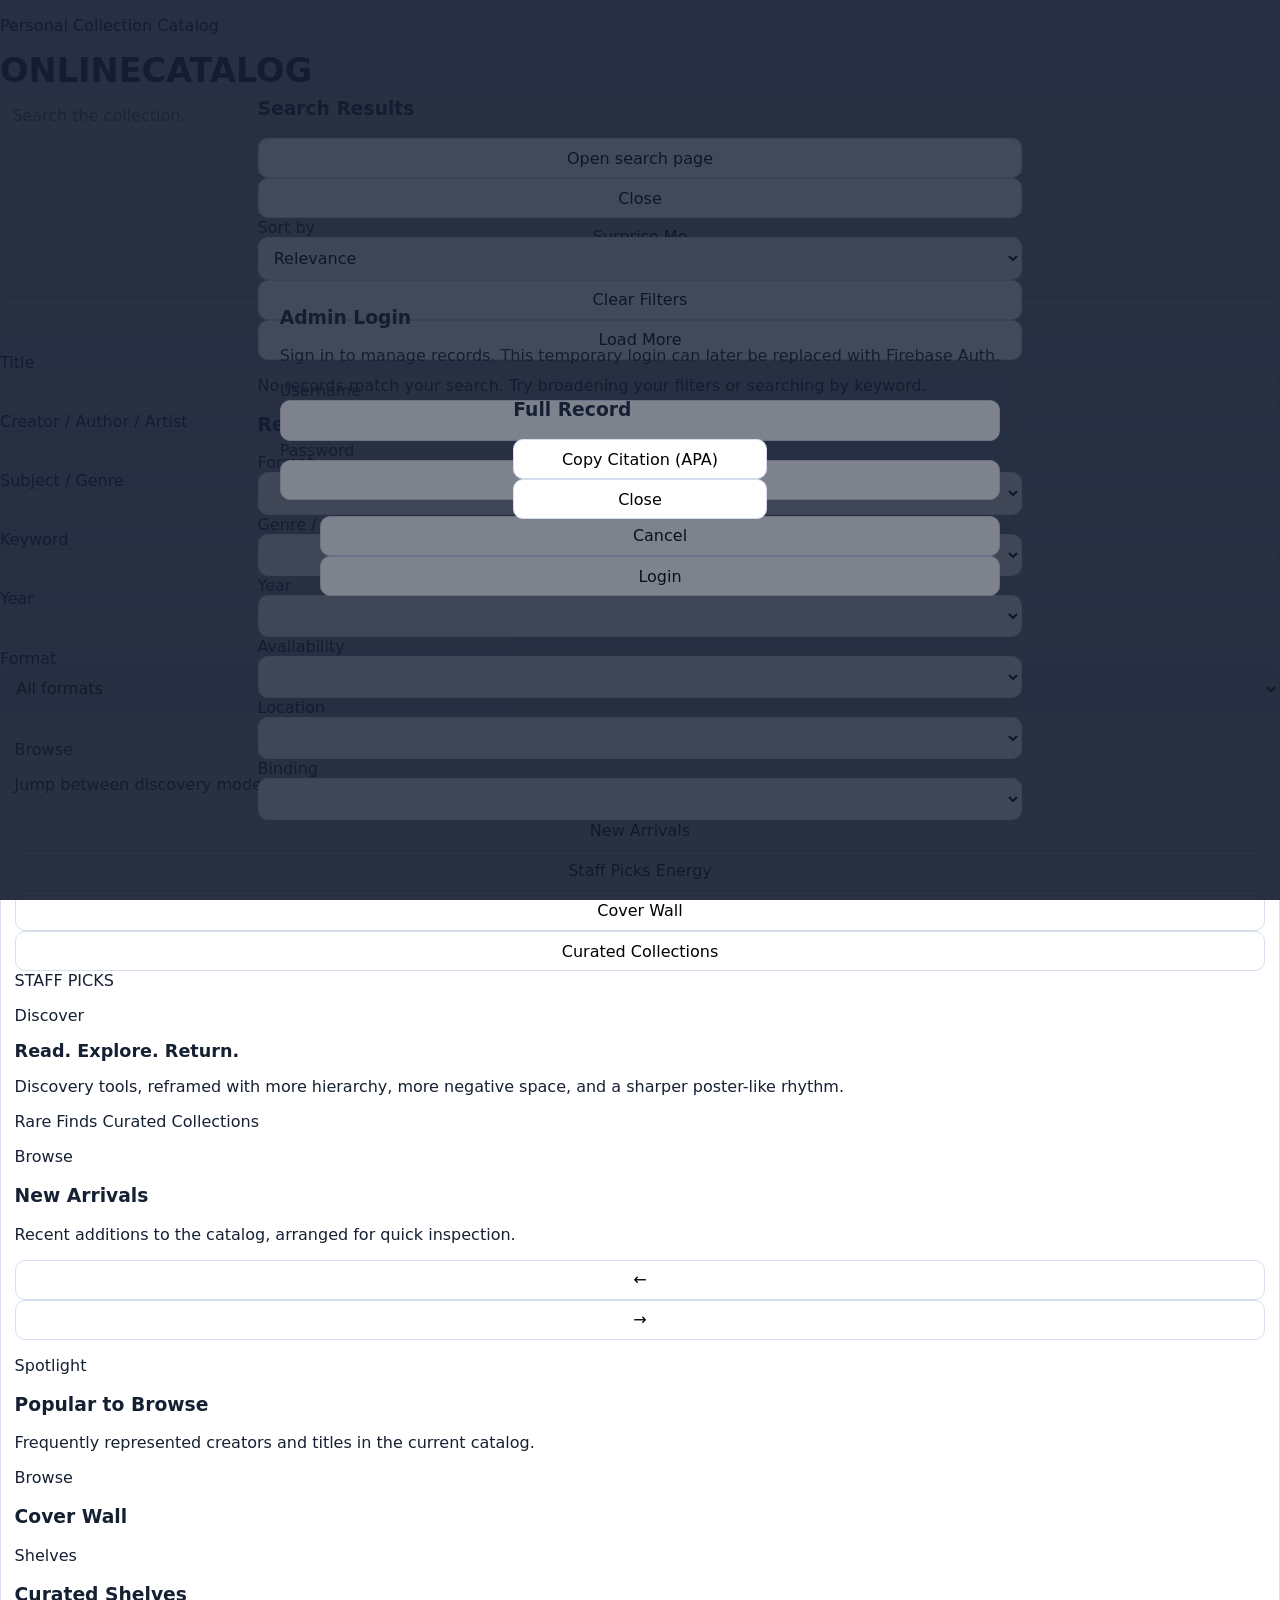
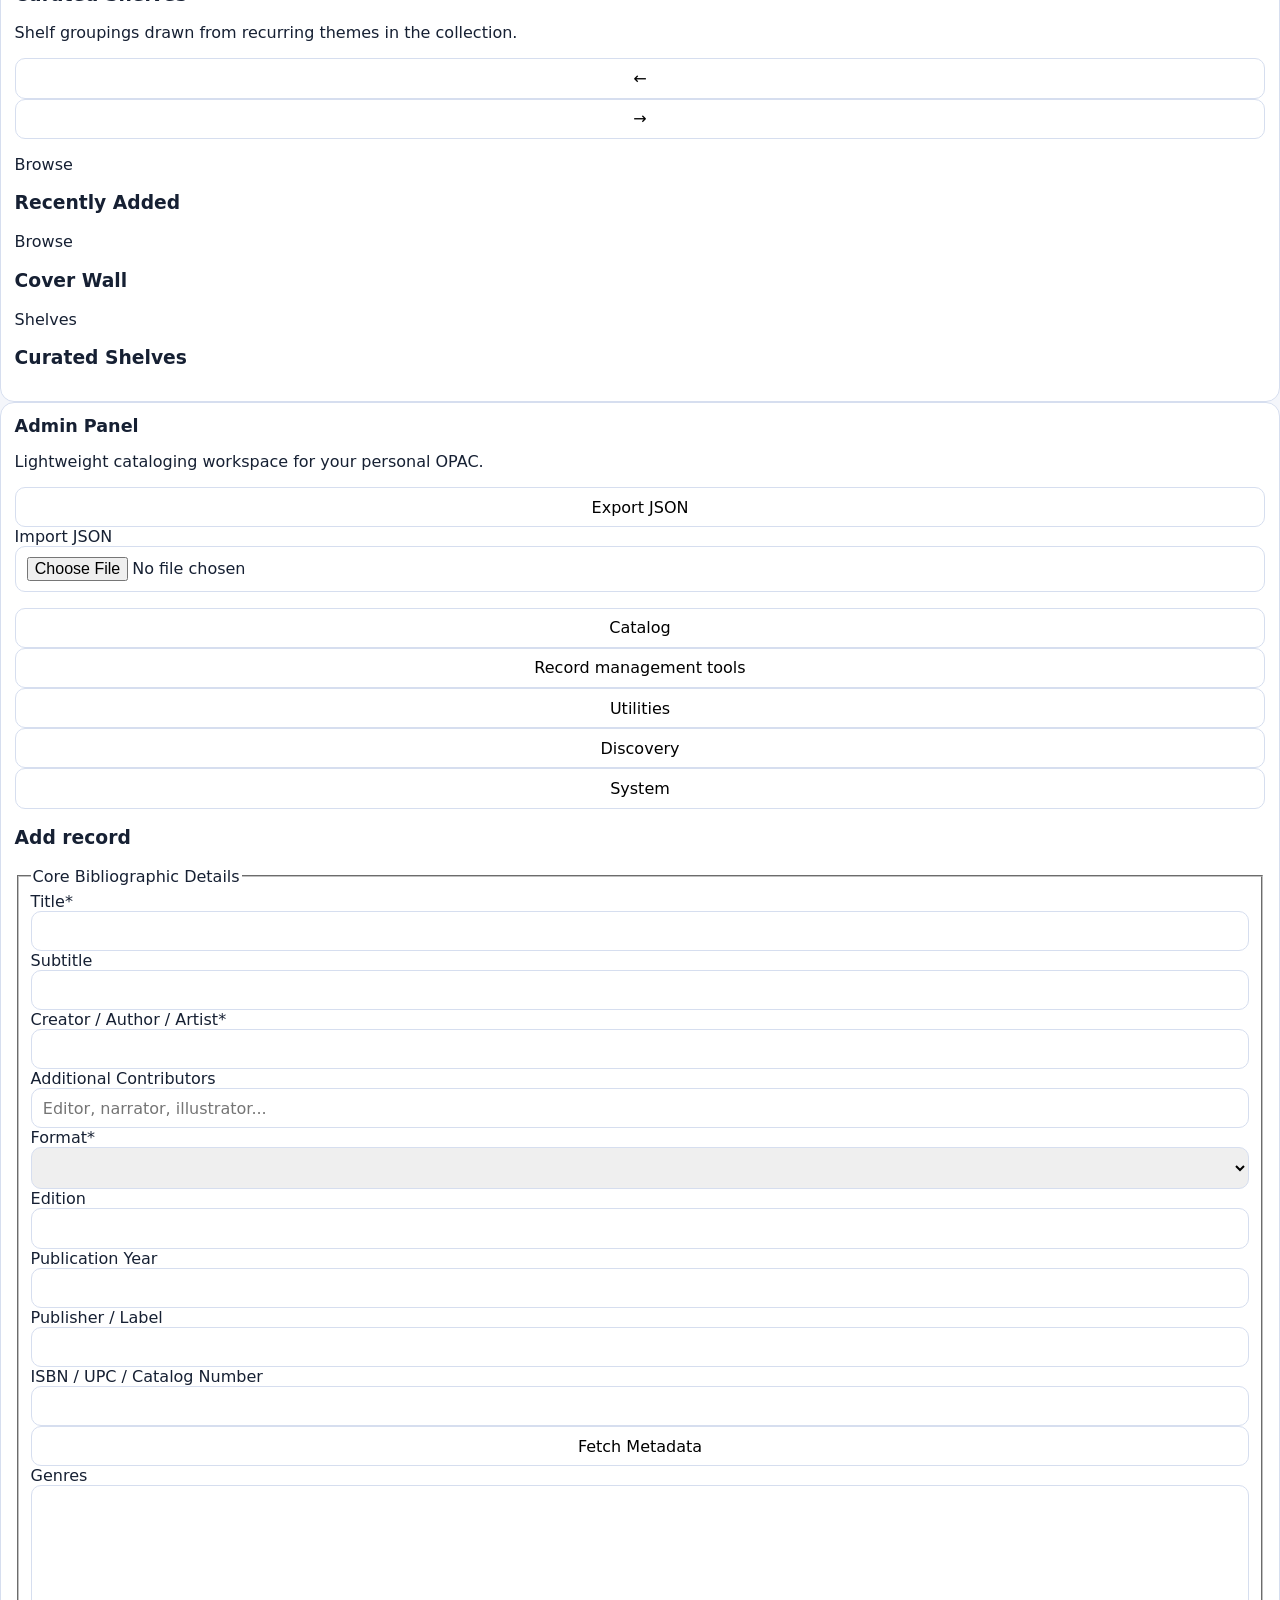
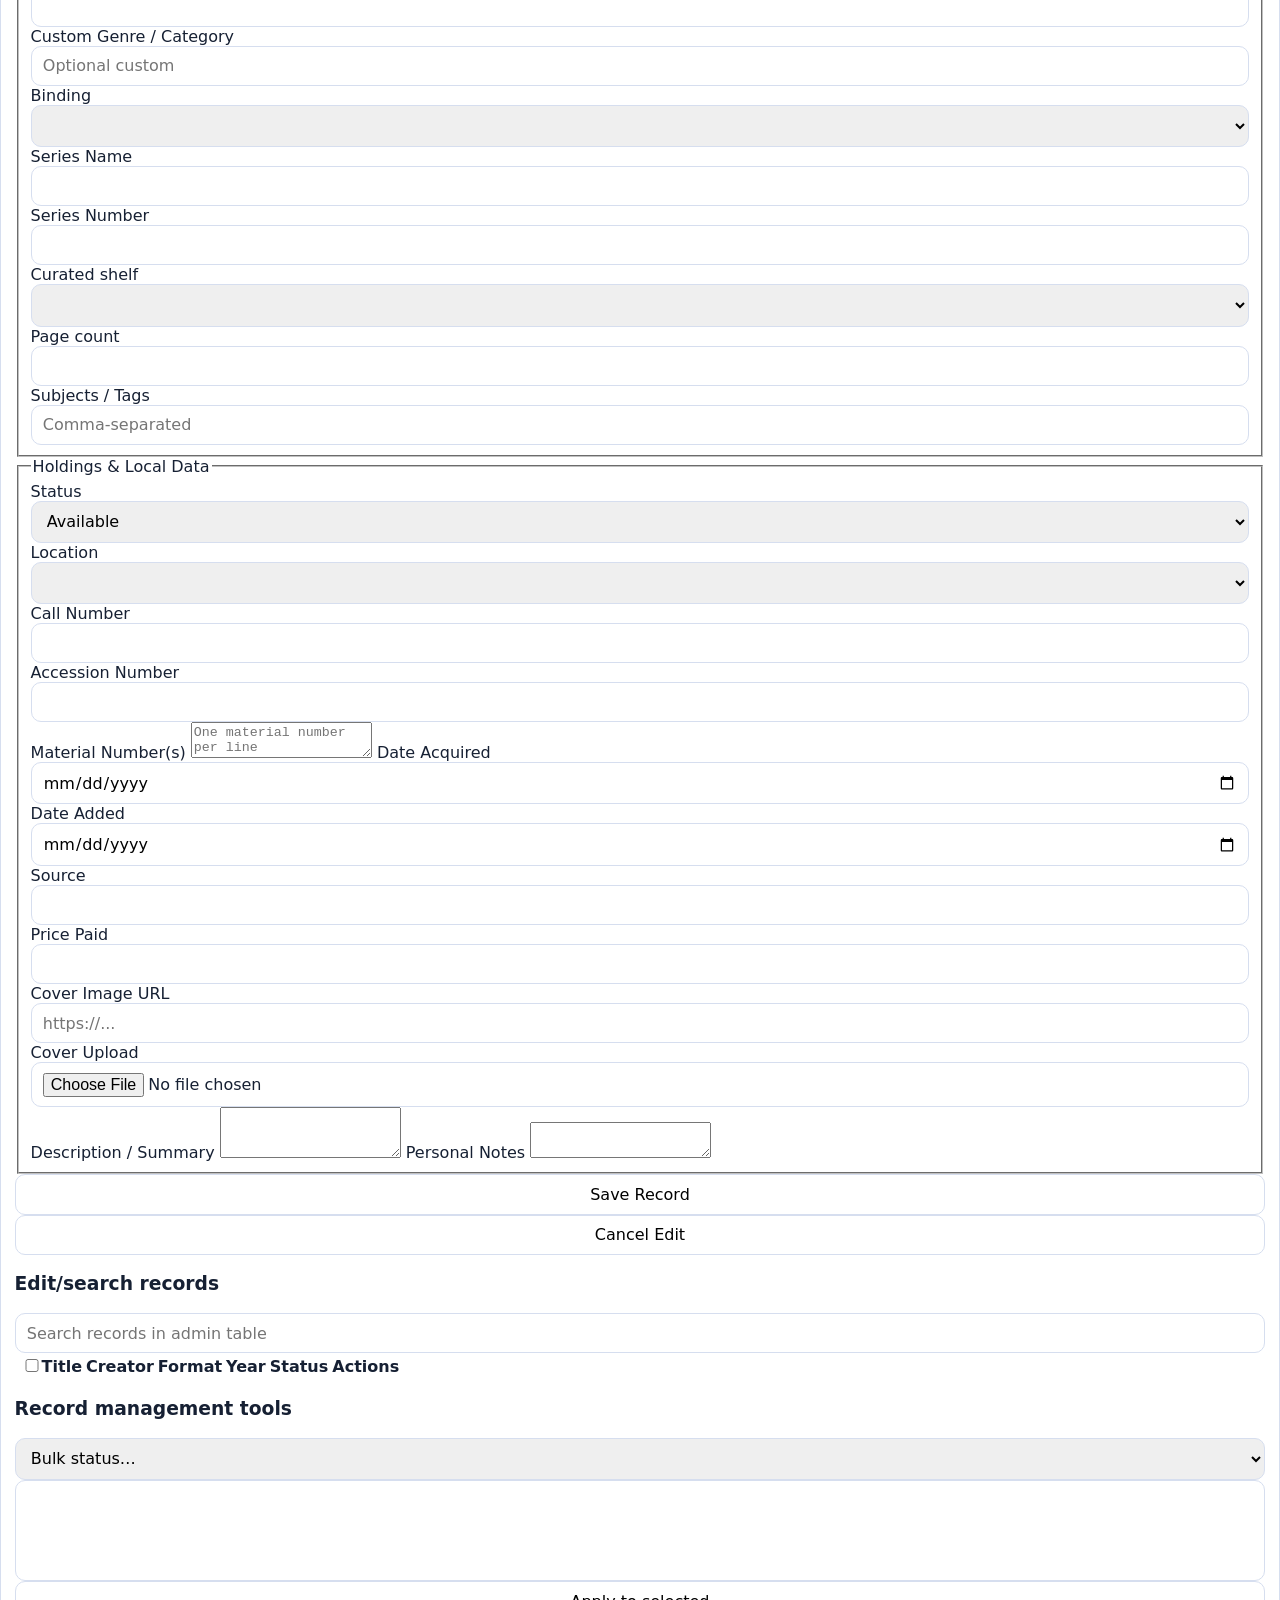
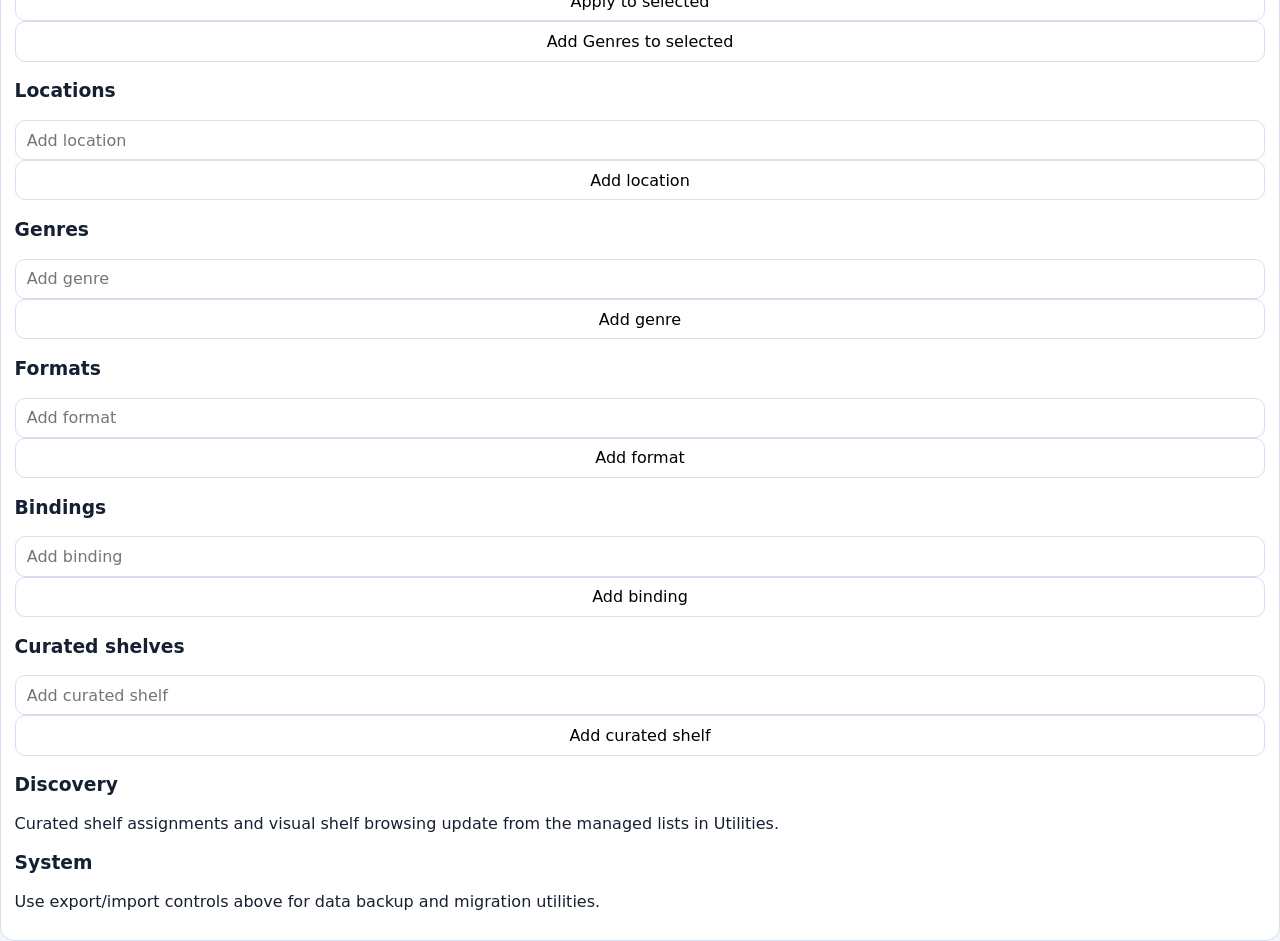
<file: index.html>
<!doctype html>
<html lang="en">
  <head>
    <meta charset="UTF-8" />
    <meta name="viewport" content="width=device-width, initial-scale=1.0" />
    <title>Jordan's Library</title>
    <link rel="stylesheet" href="opac.css" />
  </head>
  <body>
    <header class="site-header opac-poster-shell">
      <div class="site-header-inner poster-hero">
        <section class="poster-hero-composition" aria-label="OPAC homepage hero">
          <div class="poster-brand-column" aria-labelledby="posterBrandTitle">
            <div class="poster-brand-copy">
              <p class="poster-brand-eyebrow">Personal Collection Catalog</p>
              <h1 id="posterBrandTitle"><span>ONLINE</span><span>CATALOG</span></h1>
            </div>
          </div>

          <div class="poster-spacer-column" aria-hidden="true"></div>
          <div class="poster-spacer-column" aria-hidden="true"></div>

          <section class="search-main poster-search-stage" aria-label="Search the catalog">
            <div class="search-panel-heading sr-only">
              <p class="search-panel-title">Search the catalog</p>
              <p class="search-panel-copy">Title, creator, subject, notes, call number.</p>
            </div>
            <div class="poster-search-stack poster-search-stack-compact">
              <label for="keywordSearch" class="sr-only">Global keyword search</label>
              <div class="search-input-wrap poster-search-input-wrap">
                <input id="keywordSearch" type="search" placeholder="Search the collection…" />
                <button id="runSearchBtn" class="button poster-search-btn" type="button">Search</button>
                <div id="searchSuggestions" class="suggestions hidden"></div>
              </div>
              <div class="hero-search-actions poster-secondary-actions">
                <button id="toggleAdvancedBtn" class="button button-secondary poster-pill header-utility" type="button" aria-expanded="false">Advanced Search</button>
                <button id="randomItemBtn" class="button button-secondary poster-pill header-utility" type="button">Surprise Me</button>
                <button id="adminPageBtn" class="button poster-pill poster-pill-dark" type="button">Open ILS</button>
                <button id="adminToggleBtn" class="button hidden poster-pill poster-pill-dark" type="button">Admin Login</button>
              </div>
              <p id="didYouMean" class="muted did-you-mean"></p>
            </div>
            <div id="advancedSearch" class="advanced-grid hidden">
              <label>Title <input id="advTitle" type="search" /></label>
              <label>Creator / Author / Artist <input id="advCreator" type="search" /></label>
              <label>Subject / Genre <input id="advSubject" type="search" /></label>
              <label>Keyword <input id="advKeyword" type="search" /></label>
              <label>Year <input id="advYear" type="number" min="0" /></label>
              <label>Format
                <select id="advFormat">
                  <option value="all">All formats</option>
                  <option value="Book">Book</option>
                  <option value="Vinyl">Vinyl</option>
                  <option value="Board Game">Board Game</option>
                  <option value="CD">CD</option>
                  <option value="Zine">Zine</option>
                  <option value="Magazine">Magazine</option>
                  <option value="Other">Other</option>
                </select>
              </label>
            </div>
          </section>
        </section>
      </div>
    </header>

    <main class="layout poster-layout">
      <section id="opacSection" class="card poster-card">

        <section id="viewSearch" class="view-panel">
          <section class="homepage-grid poster-homepage-grid">
            <aside class="poster-sidebar section-panel" aria-label="Browse sections">
              <p class="poster-sidebar-title">Browse</p>
              <p class="poster-sidebar-note">Jump between discovery modes without flattening the homepage into equal modules.</p>
              <div class="poster-nav-list">
                <button class="nav-btn poster-nav-item" data-view="search" type="button">New Arrivals</button>
                <button class="nav-btn poster-nav-item" data-view="recent" type="button">Staff Picks Energy</button>
                <button class="nav-btn poster-nav-item" data-view="covers" type="button">Cover Wall</button>
                <button class="nav-btn poster-nav-item" data-view="shelves" type="button">Curated Collections</button>
              </div>
              <div class="poster-sticker poster-sticker-red">STAFF PICKS</div>
            </aside>

            <div class="poster-main-column">
              <section class="poster-callout section-panel" aria-labelledby="posterCalloutTitle">
                <div>
                  <p class="section-kicker">Discover</p>
                  <h2 id="posterCalloutTitle">Read. Explore. Return.</h2>
                  <p class="muted">Discovery tools, reframed with more hierarchy, more negative space, and a sharper poster-like rhythm.</p>
                </div>
                <div class="poster-mini-badges" aria-hidden="true">
                  <span class="poster-chip poster-chip-mint">Rare Finds</span>
                  <span class="poster-chip poster-chip-blue">Curated Collections</span>
                </div>
              </section>

              <section class="arrivals shelf-showcase section-panel poster-section" aria-labelledby="arrivalsTitle">
                <div class="arrivals-header">
                  <div>
                    <p class="section-kicker">Browse</p>
                    <h3 id="arrivalsTitle">New Arrivals</h3>
                    <p class="muted">Recent additions to the catalog, arranged for quick inspection.</p>
                  </div>
                  <div class="arrivals-controls">
                    <button id="arrivalsPrevBtn" class="button button-secondary poster-arrow" type="button" aria-label="Scroll recently added left">←</button>
                    <button id="arrivalsNextBtn" class="button button-secondary poster-arrow" type="button" aria-label="Scroll recently added right">→</button>
                  </div>
                </div>
                <div id="newArrivals" class="media-carousel" role="list" aria-label="Recently added items"></div>
              </section>

              <section class="popular-section section-panel poster-section" aria-labelledby="popularTitle">
                <div class="section-header">
                  <div>
                    <p class="section-kicker">Spotlight</p>
                    <h3 id="popularTitle">Popular to Browse</h3>
                    <p class="muted">Frequently represented creators and titles in the current catalog.</p>
                  </div>
                </div>
                <div id="popularGrid" class="popular-grid"></div>
              </section>
            </div>

            <div class="poster-right-rail">
              <section class="cover-wall-panel section-panel poster-section" aria-labelledby="homeCoverWallTitle">
                <div class="section-header module-header">
                  <div>
                    <p class="section-kicker">Browse</p>
                    <h3 id="homeCoverWallTitle">Cover Wall</h3>
                  </div>
                </div>
                <div id="homeCoverWall" class="cover-wall compact-cover-wall"></div>
              </section>

              <section class="arrivals shelf-showcase section-panel poster-section" aria-labelledby="curatedShelvesTitle">
                <div class="arrivals-header">
                  <div>
                    <p class="section-kicker">Shelves</p>
                    <h3 id="curatedShelvesTitle">Curated Shelves</h3>
                    <p class="muted">Shelf groupings drawn from recurring themes in the collection.</p>
                  </div>
                  <div class="arrivals-controls">
                    <button id="shelvesPrevBtn" class="button button-secondary poster-arrow" type="button" aria-label="Scroll curated shelves left">←</button>
                    <button id="shelvesNextBtn" class="button button-secondary poster-arrow" type="button" aria-label="Scroll curated shelves right">→</button>
                  </div>
                </div>
                <div id="curatedShelfScroller" class="media-carousel" role="list" aria-label="Curated shelves"></div>
              </section>
            </div>
          </section>
        </section>
<section id="viewRecent" class="view-panel hidden"><div class="section-panel page-panel"><div class="section-header module-header"><div><p class="section-kicker">Browse</p><h3>Recently Added</h3></div></div><div id="recentBuckets"></div></div></section>
        <section id="viewCovers" class="view-panel hidden"><div class="section-panel page-panel"><div class="section-header module-header"><div><p class="section-kicker">Browse</p><h3>Cover Wall</h3></div></div><div id="coverWall" class="cover-wall"></div></div></section>
        <section id="viewShelves" class="view-panel hidden"><div class="section-panel page-panel"><div class="section-header module-header"><div><p class="section-kicker">Shelves</p><h3>Curated Shelves</h3></div></div><div id="shelfPages"></div></div></section>
      </section>

      <section id="adminSection" class="card hidden" aria-label="Catalog admin">
        <div class="admin-shell">
        <div class="admin-header">
          <div>
            <h2>Admin Panel</h2>
            <p class="muted">Lightweight cataloging workspace for your personal OPAC.</p>
          </div>
          <div class="admin-buttons">
            <button id="exportBtn" type="button" class="button button-secondary">Export JSON</button>
            <label class="file-label button button-secondary" for="importInput">Import JSON</label>
            <input id="importInput" type="file" accept="application/json" class="hidden" />
          </div>
        </div>

        <p id="adminMessage" class="status-message" aria-live="polite"></p>

        <nav class="admin-tab-nav" aria-label="Admin sections">
          <button class="button button-secondary admin-tab-btn is-active" data-admin-tab="catalog" type="button">Catalog</button>
          <button class="button button-secondary admin-tab-btn" data-admin-tab="record-tools" type="button">Record management tools</button>
          <button class="button button-secondary admin-tab-btn" data-admin-tab="utilities" type="button">Utilities</button>
          <button class="button button-secondary admin-tab-btn" data-admin-tab="discovery" type="button">Discovery</button>
          <button class="button button-secondary admin-tab-btn" data-admin-tab="system" type="button">System</button>
        </nav>

        <section class="admin-tab-panel" data-admin-panel="catalog">
          <section class="admin-block">
            <h3>Add record</h3>
          <form id="recordForm" class="catalog-form">
          <input id="recordId" type="hidden" />

          <fieldset>
            <legend>Core Bibliographic Details</legend>
            <div class="form-grid">
              <label>Title* <input id="title" required /></label>
              <label>Subtitle <input id="subtitle" /></label>
              <label>Creator / Author / Artist* <input id="creator" required /></label>
              <label>Additional Contributors <input id="contributors" placeholder="Editor, narrator, illustrator..." /></label>
              <label>Format* <select id="format" required></select></label>
              <label>Edition <input id="edition" /></label>
              <label>Publication Year <input id="year" type="number" min="0" /></label>
              <label>Publisher / Label <input id="publisher" /></label>
              <label>ISBN / UPC / Catalog Number <input id="identifier" /></label>
              <button id="fetchMetadataBtn" class="button button-secondary" type="button">Fetch Metadata</button>
              <label>Genres <select id="genres" multiple size="6"></select></label>
              <label>Custom Genre / Category <input id="genre" placeholder="Optional custom" /></label>
              <label>Binding <select id="binding"></select></label>
              <label>Series Name <input id="seriesName" /></label>
              <label>Series Number <input id="seriesNumber" type="number" min="0" /></label>
              <label>Curated shelf <select id="curatedShelf"></select></label>
              <label>Page count <input id="pageCount" type="number" min="1" step="1" /></label>
              <label>Subjects / Tags <input id="subjects" placeholder="Comma-separated" /></label>
            </div>
          </fieldset>

          <fieldset>
            <legend>Holdings & Local Data</legend>
            <div class="form-grid">
              <label>Status
                <select id="status">
                  <option>Available</option>
                  <option>Checked In</option>
                  <option>On Loan</option>
                  <option>On Order</option>
                  <option>Reference Only</option>
                  <option>Missing</option>
                </select>
              </label>
              <label>Location <select id="location"></select></label>
              <label>Call Number <input id="callNumber" /></label>
              <label>Accession Number <input id="accessionNumber" /></label>
              <label>Material Number(s) <textarea id="materialNumbers" rows="2" placeholder="One material number per line"></textarea></label>
              <label>Date Acquired <input id="dateAcquired" type="date" /></label>
              <label>Date Added <input id="dateAdded" type="date" /></label>
              <label>Source <input id="source" /></label>
              <label>Price Paid <input id="pricePaid" type="number" min="0" step="0.01" /></label>
              <label>Cover Image URL <input id="coverUrl" type="url" placeholder="https://..." /></label>
              <label>Cover Upload <input id="coverUpload" type="file" accept="image/*" /></label>
            </div>
            <label>Description / Summary <textarea id="description" rows="3"></textarea></label>
            <label>Personal Notes <textarea id="notes" rows="2"></textarea></label>
          </fieldset>

          <div id="duplicateWarning" class="warning"></div>

          <div class="actions">
            <button class="button" type="submit">Save Record</button>
            <button id="cancelEditBtn" class="button button-secondary" type="button">Cancel Edit</button>
          </div>
          </form>
          </section>

          <section class="admin-table-wrap admin-block">
            <h3>Edit/search records</h3>
            <div class="admin-tools">
              <input id="adminSearch" type="search" placeholder="Search records in admin table" />
            </div>
            <table id="adminTable">
              <thead>
                <tr>
                  <th><input id="selectAllRows" type="checkbox" aria-label="Select all records" /></th>
                  <th>Title</th>
                  <th>Creator</th>
                  <th>Format</th>
                  <th>Year</th>
                  <th>Status</th>
                  <th>Actions</th>
                </tr>
              </thead>
              <tbody id="adminTableBody"></tbody>
            </table>
          </section>
        </section>

        <section class="admin-tab-panel hidden" data-admin-panel="record-tools">
          <section class="admin-block">
            <h3>Record management tools</h3>
            <div class="admin-tools">
              <select id="bulkStatusSelect">
                <option value="">Bulk status…</option>
                <option value="Available">Available</option>
                <option value="Checked In">Checked In</option>
                <option value="On Loan">On Loan</option>
                <option value="On Order">On Order</option>
                <option value="Reference Only">Reference Only</option>
                <option value="Missing">Missing</option>
              </select>
              <select id="bulkGenreSelect" multiple size="4"></select>
              <button id="applyBulkBtn" class="button button-secondary" type="button">Apply to selected</button>
              <button id="bulkGenreAddBtn" class="button button-secondary" type="button">Add Genres to selected</button>
            </div>
          </section>
        </section>

        <section class="admin-tab-panel hidden" data-admin-panel="utilities">
          <section class="location-manager admin-block">
            <h3>Locations</h3>
            <div class="admin-tools">
              <input id="newLocationInput" placeholder="Add location" />
              <button id="addLocationBtn" class="button button-secondary" type="button">Add location</button>
            </div>
            <ul id="locationList" class="location-list"></ul>
          </section>

          <section class="location-manager admin-block">
            <h3>Genres</h3>
            <div class="admin-tools">
              <input id="newGenreInput" placeholder="Add genre" />
              <button id="addGenreBtn" class="button button-secondary" type="button">Add genre</button>
            </div>
            <ul id="genreList" class="location-list"></ul>
          </section>


          <section class="location-manager admin-block">
            <h3>Formats</h3>
            <div class="admin-tools">
              <input id="newFormatInput" placeholder="Add format" />
              <button id="addFormatBtn" class="button button-secondary" type="button">Add format</button>
            </div>
            <ul id="formatList" class="location-list"></ul>
          </section>

          <section class="location-manager admin-block">
            <h3>Bindings</h3>
            <div class="admin-tools">
              <input id="newBindingInput" placeholder="Add binding" />
              <button id="addBindingBtn" class="button button-secondary" type="button">Add binding</button>
            </div>
            <ul id="bindingList" class="location-list"></ul>
          </section>
          <section class="location-manager admin-block">
            <h3>Curated shelves</h3>
            <div class="admin-tools">
              <input id="newCuratedShelfInput" placeholder="Add curated shelf" />
              <button id="addCuratedShelfBtn" class="button button-secondary" type="button">Add curated shelf</button>
            </div>
            <ul id="curatedShelfList" class="location-list"></ul>
          </section>
        </section>

        <section class="admin-tab-panel hidden" data-admin-panel="discovery">
          <section class="admin-block">
            <h3>Discovery</h3>
            <p class="muted">Curated shelf assignments and visual shelf browsing update from the managed lists in Utilities.</p>
          </section>
        </section>

        <section class="admin-tab-panel hidden" data-admin-panel="system">
          <section class="admin-block">
            <h3>System</h3>
            <p class="muted">Use export/import controls above for data backup and migration utilities.</p>
          </section>
        </section>
        </div>
      </section>
    </main>

        <div id="searchResultsModal" class="modal hidden" role="dialog" aria-modal="true" aria-labelledby="searchResultsTitle">
      <article class="modal-content search-modal-content" id="searchResultsContent">
        <div class="record-details-header">
          <div>
            <h3 id="searchResultsTitle">Search Results</h3>
            <p id="resultsSummary" class="results-summary"></p>
          </div>
          <div class="record-detail-actions">
            <button id="openFullSearchBtn" class="button button-secondary" type="button">Open search page</button>
            <button id="closeSearchResultsBtn" class="button button-secondary" type="button">Close</button>
          </div>
        </div>
        <section class="search-shell search-modal-shell" aria-label="Search and filters">
          <div class="search-column">
            <div class="toolbar search-modal-toolbar">
              <label>
                Sort by
                <select id="sortFilter">
                  <option value="relevance">Relevance</option>
                  <option value="newest">Newest first</option>
                  <option value="oldest">Oldest first</option>
                  <option value="titleAsc">Title A-Z</option>
                  <option value="titleDesc">Title Z-A</option>
                  <option value="creatorAsc">Creator A-Z</option>
                  <option value="callNumber">Call Number</option>
                </select>
              </label>
              <button id="clearFiltersBtn" class="button button-secondary" type="button">Clear Filters</button>
            </div>
            <div class="search-results-shell">
              <div id="publicResults" class="results-list"></div>
              <div class="pagination-row">
                <button id="loadMoreBtn" class="button button-secondary hidden" type="button">Load More</button>
              </div>
            </div>
            <p id="emptyState" class="empty-state hidden">No records match your search. Try broadening your filters or searching by keyword.</p>
          </div>

          <aside class="facets" aria-label="Faceted filters">
            <h3>Refine Results</h3>
            <label>Format <select id="facetFormat"></select></label>
            <label>Genre / Category <select id="facetGenre"></select></label>
            <label>Year <select id="facetYear"></select></label>
            <label>Availability <select id="facetStatus"></select></label>
            <label>Location <select id="facetLocation"></select></label>
            <label>Binding <select id="facetBinding"></select></label>
          </aside>
        </section>
      </article>
    </div>

<div id="loginModal" class="modal hidden" role="dialog" aria-modal="true" aria-labelledby="loginTitle">
      <form id="loginForm" class="modal-content">
        <h3 id="loginTitle">Admin Login</h3>
        <p class="muted">Sign in to manage records. This temporary login can later be replaced with Firebase Auth.</p>
        <label>Username <input id="username" required autocomplete="username" /></label>
        <label>Password <input id="password" type="password" required autocomplete="current-password" /></label>
        <p id="loginError" class="error" aria-live="polite"></p>
        <menu>
          <button class="button button-secondary" type="button" id="closeLoginBtn">Cancel</button>
          <button class="button" type="submit">Login</button>
        </menu>
      </form>
    </div>

    <div id="recordDetailsModal" class="modal hidden" role="dialog" aria-modal="true" aria-labelledby="recordDetailsTitle">
      <article class="modal-content record-details-content" id="recordDetailsContent">
        <div class="record-details-header">
          <h3 id="recordDetailsTitle">Full Record</h3>
          <div class="record-detail-actions">
            <button id="copyCitationBtn" class="button button-secondary" type="button">Copy Citation (APA)</button>
            <button id="closeRecordDetailsBtn" class="button button-secondary" type="button">Close</button>
          </div>
        </div>
        <div id="recordDetailsBody"></div>
      </article>
    </div>

    <template id="recordTemplate">
      <article class="record-card">
        <img class="cover" alt="" loading="lazy" />
        <div class="record-copy">
          <div class="record-topline">
            <span class="badge badge-format"></span>
            <span class="badge badge-status"></span>
          </div>
          <h4 class="record-title"></h4>
          <p class="record-meta"></p>
          <p class="record-location"></p>
          <p class="record-subjects"></p>
          <div class="record-actions-row">
            <button class="button button-secondary expand-btn" type="button">Quick View</button>
            <button class="button button-secondary view-details-btn" type="button">View Full Record</button>
          </div>
          <div class="inline-details hidden"></div>
        </div>
      </article>
    </template>

    <script type="module" src="js/main.js"></script>
  </body>
</html>
</file>
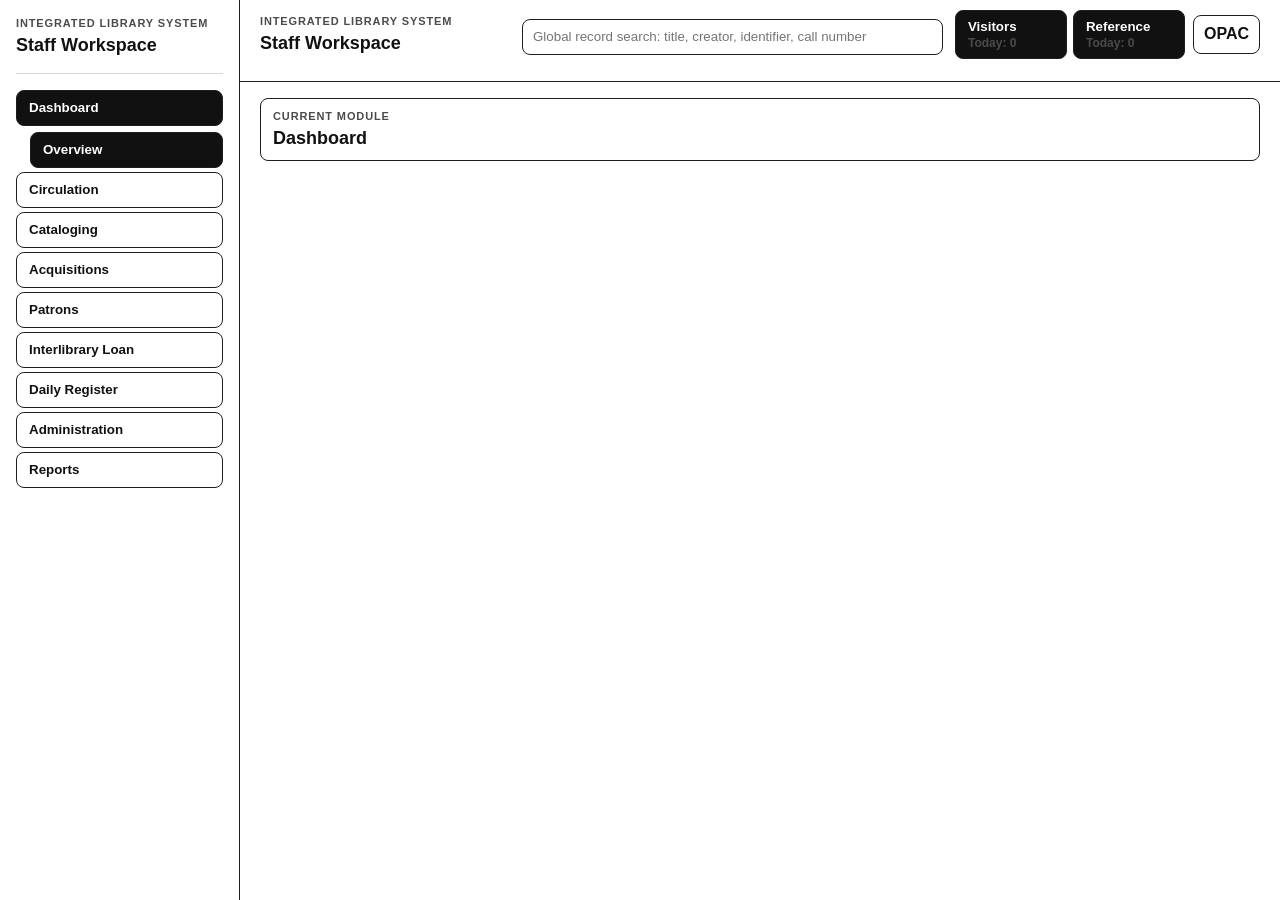
<file: ils.html>
<!doctype html>
<html lang="en">
  <head>
    <meta charset="UTF-8" />
    <meta name="viewport" content="width=device-width, initial-scale=1.0" />
    <title>Jordan's Library ILS</title>
    <link rel="stylesheet" href="ils.css" />
  </head>
  <body class="ils-body">
    <div class="ils-app-shell">
      <aside class="ils-sidebar" aria-label="Primary navigation">
        <div class="ils-sidebar-brand">
          <p class="ils-brand-kicker">Integrated Library System</p>
          <h1 class="ils-brand-title">Staff Workspace</h1>
        </div>

        <nav class="ils-sidebar-nav" aria-label="Primary ILS sections">
          <div class="ils-nav-item"><button class="ils-section-btn is-active" data-ils-section="dashboard" type="button">Dashboard</button><nav id="ilsSubnav-dashboard" class="ils-subnav hidden" aria-label="Dashboard tools"></nav></div>
          <div class="ils-nav-item"><button class="ils-section-btn" data-ils-section="circulation" type="button">Circulation</button><nav id="ilsSubnav-circulation" class="ils-subnav hidden" aria-label="Circulation tools"></nav></div>
          <div class="ils-nav-item"><button class="ils-section-btn" data-ils-section="cataloging" type="button">Cataloging</button><nav id="ilsSubnav-cataloging" class="ils-subnav hidden" aria-label="Cataloging tools"></nav></div>
          <div class="ils-nav-item"><button class="ils-section-btn" data-ils-section="acquisitions" type="button">Acquisitions</button><nav id="ilsSubnav-acquisitions" class="ils-subnav hidden" aria-label="Acquisitions tools"></nav></div>
          <div class="ils-nav-item"><button class="ils-section-btn" data-ils-section="patrons" type="button">Patrons</button><nav id="ilsSubnav-patrons" class="ils-subnav hidden" aria-label="Patron tools"></nav></div>
          <div class="ils-nav-item"><button class="ils-section-btn" data-ils-section="ill" type="button">Interlibrary Loan</button><nav id="ilsSubnav-ill" class="ils-subnav hidden" aria-label="Interlibrary loan tools"></nav></div>
          <div class="ils-nav-item"><button class="ils-section-btn" data-ils-section="register" type="button">Daily Register</button><nav id="ilsSubnav-register" class="ils-subnav hidden" aria-label="Register tools"></nav></div>
          <div class="ils-nav-item"><button class="ils-section-btn" data-ils-section="administration" type="button">Administration</button><nav id="ilsSubnav-administration" class="ils-subnav hidden" aria-label="Administration tools"></nav></div>
          <div class="ils-nav-item"><button class="ils-section-btn" data-ils-section="reports" type="button">Reports</button><nav id="ilsSubnav-reports" class="ils-subnav hidden" aria-label="Report tools"></nav></div>
        </nav>
      </aside>

      <div class="ils-main-shell">
        <header class="ils-toolbar">
          <div class="ils-toolbar-title-group">
            <p class="ils-toolbar-label">Integrated Library System</p>
            <h2 class="ils-toolbar-title">Staff Workspace</h2>
          </div>
          <div class="ils-toolbar-search">
            <label class="sr-only" for="searchInput">Search records</label>
            <input id="searchInput" type="search" placeholder="Global record search: title, creator, identifier, call number" autocomplete="off" />
            <div id="searchResultsPopover" class="search-popover hidden" role="listbox" aria-label="Matching records"></div>
          </div>
          <div class="ils-toolbar-utility">
            <div class="header-quick-counters" aria-label="Service desk counters">
              <button id="visitorCounterBtn" class="button quick-counter-btn" type="button">
                <span>Visitors</span>
                <span id="visitorCounterTotal" class="quick-counter-total">Today: 0</span>
              </button>
              <button id="referenceCounterBtn" class="button quick-counter-btn quick-counter-reference" type="button">
                <span>Reference</span>
                <span id="referenceCounterTotal" class="quick-counter-total">Today: 0</span>
              </button>
            </div>
            <a class="ils-opac-link" href="./opac.html">OPAC</a>
          </div>
          <p id="headerCounterFeedback" class="quick-counter-feedback" aria-live="polite"></p>
        </header>

        <main class="ils-content">
          <section class="ils-module-header panel-card">
            <div>
              <p class="ils-module-kicker">Current module</p>
              <h2 id="ilsSectionTitle" class="ils-section-title">Dashboard</h2>
            </div>
            <p id="ilsSectionDescription" class="ils-section-description">Overview of circulation, cataloging, acquisitions, and patron activity.</p>
          </section>

          <section class="admin-tab-panel ils-dashboard-panel" data-ils-panel="dashboard">
            <div class="dashboard-date-row">
              <div class="dashboard-date" id="dashboardDate"></div>
            </div>
            <div id="dashboardTileGrid" class="dashboard-tile-grid" aria-label="ILS dashboard shortcuts and summaries"></div>
          </section>

        <section class="admin-tab-panel hidden" data-ils-panel="acquisitions">
          <div class="acquisitions-shell">
            <section class="acquisitions-workspace-header card-like">
              <div class="panel-header acquisitions-workspace-header-row">
                <div>
                  <p class="eyebrow acquisitions-eyebrow">Staff workflow</p>
                  <p class="muted acquisitions-subheading">Manage orders, receive incoming materials, review donations, and move collection items into the catalog.</p>
                  <p id="acquisitionsStatusLine" class="muted acquisitions-status-line">Track each acquisition path from intake through activation.</p>
                </div>
                <div class="acquisitions-quick-actions" id="acquisitionsQuickActions">
                  <button class="button" type="button" data-acq-nav-stage="orders">Create Order</button>
                  <button class="button button-secondary" type="button" data-acq-nav-stage="receiving">Receive Items</button>
                  <button class="button button-secondary" type="button" data-acq-nav-stage="donations">New Donation Batch</button>
                  <button class="button button-secondary" type="button" data-acq-nav-stage="pending">View Pending</button>
                  <button class="button button-secondary" type="button" data-acq-nav-stage="donations" data-acq-focus-donation-batch="true">Add Donation Intake</button>
                </div>
              </div>
              <div class="acquisition-summary-grid" id="acquisitionSummaryCards" aria-label="Acquisitions summary"></div>
            </section>

            <nav class="acquisitions-stage-nav" id="acquisitionsStageNav" aria-label="Acquisition stages"></nav>

            <section class="admin-block acquisitions-stage-panel card-like" id="acquisitionsStageContent"></section>
            <p id="acquisitionMessage" class="status-message" aria-live="polite"></p>
          </div>
        </section>

                <section class="admin-tab-panel hidden" data-ils-panel="circulation">
          <div class="panel-header circulation-header-block">
            <div>
              <p class="muted">Use one circulation mode at a time for safer, clearer service-desk workflows.</p>
            </div>
            <div class="admin-tab-nav circulation-subtabs" aria-label="Circulation actions">
              <button class="button button-secondary circulation-tab-btn is-active" type="button" data-circulation-tab="checkout">Check Out</button>
              <button class="button button-secondary circulation-tab-btn" type="button" data-circulation-tab="checkin">Check In</button>
              <button class="button button-secondary circulation-tab-btn" type="button" data-circulation-tab="holds">Holds &amp; Reserves</button>
            </div>
          </div>

          <section class="admin-block circulation-panel-block" data-circulation-panel="checkout">
            <div class="circulation-mode-shell circulation-mode-shell-checkout">
              <div class="circulation-mode-banner circulation-mode-banner-checkout">
                <div>
                  <p class="circulation-mode-eyebrow">Checkout Mode</p>
                  <h3>You are checking OUT items</h3>
                  <p class="muted">Load a patron first, then scan items into a checkout queue before completing the transaction.</p>
                </div>
                <span class="circulation-mode-icon" aria-hidden="true">⬈</span>
              </div>
              <div class="circulation-checkout-layout">
                <div class="circulation-checkout-main">
                  <form id="checkOutForm" class="simple-form circulation-form circulation-checkout-form">
                    <section class="card-like circulation-workflow-card">
                      <div class="panel-header compact">
                        <div>
                          <h4>Load patron</h4>
                          <p class="muted">Scan or enter a library card number to begin a checkout session.</p>
                        </div>
                        <button id="clearCheckoutPatronBtn" class="button button-secondary" type="button">End Checkout Session</button>
                      </div>
                      <div class="circulation-inline-form circulation-inline-form-checkout">
                        <label>
                          <span>Patron card number</span>
                          <input id="checkOutCardNumber" placeholder="Scan patron card number" autocomplete="off" required />
                        </label>
                        <button id="loadCheckoutPatronBtn" class="button button-primary" type="button">Load Patron</button>
                      </div>
                      <p id="checkOutPatronPreview" class="status-message hidden"></p>
                      <div id="checkoutPatronCard" class="checkout-patron-card empty-state">Ready for patron details.</div>
                    </section>

                    <section class="card-like circulation-workflow-card">
                      <div class="panel-header compact">
                        <div>
                          <h4>Scan items for checkout</h4>
                        </div>
                        <span id="checkoutGateBadge" class="circulation-gate-badge is-locked">Patron required</span>
                      </div>
                      <label>
                        <span>Item material number</span>
                        <input id="checkOutMaterialNumber" placeholder="Scan item material number" disabled />
                      </label>
                      <p id="checkoutGateMessage" class="muted">Scan patron card before scanning items.</p>
                      <button id="queueCheckoutItemBtn" class="button button-secondary" type="button">Add Item to Queue</button>
                      <div class="circulation-queue-panel">
                        <div class="panel-header compact"><strong>Queued items</strong><span class="muted">Review before finalizing checkout.</span></div>
                        <ul id="checkOutQueue" class="location-list"></ul>
                      </div>
                      <div id="checkoutPatronItems" class="card-like checkout-context-panel empty-state"></div>
                      <button class="button button-primary" type="submit">Check Out All Scanned Items</button>
                      <div id="circulationMessage" class="status-message circulation-message-panel" aria-live="polite"></div>
                    </section>
                  </form>
                </div>

                <aside class="circulation-checkout-sidebar">
                  <section class="circulation-receipt card-like">
                    <div class="receipt-header">
                      <div>
                        <h4>Checkout receipt</h4>
                        <p class="muted">Summary for the latest completed patron transaction.</p>
                      </div>
                      <button id="printCheckoutReceiptBtn" class="button button-secondary" type="button">Print Receipt</button>
                    </div>
                    <div id="checkoutReceiptEmpty" class="muted">No checkout completed yet.</div>
                    <div id="checkoutReceipt" class="hidden"></div>
                  </section>
                  <section class="card-like recent-transactions-panel">
                    <div class="panel-header compact">
                      <div>
                        <h4>Recent checkouts</h4>
                        <p class="muted">Latest desk activity for confirmation.</p>
                      </div>
                    </div>
                    <div id="recentCheckoutTransactions" class="recent-transactions-list empty-state">No recent circulation activity.</div>
                  </section>
                </aside>
              </div>
            </div>
          </section>

          <section class="admin-block circulation-panel-block hidden" data-circulation-panel="checkin">
            <div class="circulation-mode-shell circulation-mode-shell-checkin">
              <div class="circulation-mode-banner circulation-mode-banner-checkin">
                <div>
                  <p class="circulation-mode-eyebrow">Check-In Mode</p>
                  <h3>You are checking IN returned items</h3>
                  <p class="muted">No patron selection is used here. Scan returned items and confirm the return result immediately.</p>
                </div>
                <span class="circulation-mode-icon" aria-hidden="true">⬋</span>
              </div>
              <div class="circulation-checkin-layout">
                <div class="circulation-checkin-main">
                  <form id="checkInForm" class="simple-form circulation-form card-like circulation-workflow-card">
                    <div class="panel-header compact">
                      <div>
                        <h4>Scan returned item</h4>
                        <p class="muted">Use only the item material number to check in a return.</p>
                      </div>
                    </div>
                    <label>
                      <span>Item material number</span>
                      <input id="checkInMaterialNumber" placeholder="Scan item material number" required />
                    </label>
                    <button class="button button-primary" type="submit">Check In Scanned Item</button>
                    <div id="checkInResult" class="checkin-result-panel empty-state">Scan an item to begin check-in.</div>
                  </form>
                </div>
                <aside class="circulation-checkin-sidebar card-like recent-transactions-panel">
                  <div class="panel-header compact">
                    <div>
                      <h4>Recent check-ins</h4>
                      <p class="muted">Most recent returned items and confirmations.</p>
                    </div>
                  </div>
                  <div id="recentCheckinTransactions" class="recent-transactions-list empty-state">No recent circulation activity.</div>
                </aside>
              </div>
            </div>
          </section>

          <section class="admin-block circulation-panel-block hidden" data-circulation-panel="holds">
            <div class="circulation-mode-shell circulation-mode-shell-holds">
              <div class="circulation-mode-banner circulation-mode-banner-holds">
                <div>
                  <p class="circulation-mode-eyebrow">Holds &amp; Reserves</p>
                  <h3>Manage patron requests</h3>
                  <p class="muted">Place new requests here and monitor active, ready, and closed hold activity.</p>
                </div>
                <span class="circulation-mode-icon" aria-hidden="true">⧗</span>
              </div>
              <div class="circulation-holds-layout">
                <section class="card-like circulation-workflow-card holds-placement-card">
                  <div class="panel-header compact">
                    <div>
                      <h4>Place hold or reserve</h4>
                      <p class="muted">Use holds for the waiting list. Use reserves only when you need a distinct request type for staff to explain to patrons.</p>
                    </div>
                    <span id="holdShelfDurationBadge" class="badge badge-status">7-day shelf</span>
                  </div>
                  <form id="holdForm" class="simple-form circulation-form holds-form-grid">
                    <label><span>Patron card number</span>
                      <input id="holdCardNumber" required placeholder="Scan patron card number" />
                    </label>
                    <label><span>Patron picker fallback</span>
                      <select id="holdPatronSelect"><option value="">Choose a patron</option></select>
                    </label>
                    <label><span>Item material number</span>
                      <input id="holdMaterialNumber" required placeholder="Scan item material number" />
                    </label>
                    <label><span>Request type</span>
                      <select id="holdType">
                        <option value="Hold">Hold</option>
                        <option value="Reserve">Reserve</option>
                      </select>
                    </label>
                    <label><span>Hold shelf days</span>
                      <input id="holdShelfDays" type="number" min="1" max="30" value="7" />
                    </label>
                    <label class="form-grid-span"><span>Staff note</span>
                      <textarea id="holdStaffNote" rows="2" placeholder="Optional note for staff"></textarea>
                    </label>
                    <div id="holdRequestSummary" class="holds-request-summary empty-state form-grid-span">Scan a patron and item to preview the request and queue position.</div>
                    <div class="row-actions form-grid-span">
                      <button class="button button-primary" type="submit">Place Request</button>
                      <button id="runHoldExpirationBtn" class="button button-secondary" type="button">Run Hold Expiration Cleanup</button>
                    </div>
                  </form>
                </section>
                <section class="card-like holds-toolbar-card">
                  <div class="panel-header compact">
                    <div>
                      <h4>Workflow filters</h4>
                      <p class="muted">Quickly focus on the items staff need to act on now.</p>
                    </div>
                  </div>
                  <div id="holdQuickFilters" class="holds-filter-row">
                    <button class="button button-secondary is-active" type="button" data-hold-filter="all-pending">All Pending</button>
                    <button class="button button-secondary" type="button" data-hold-filter="ready-today">Ready Today</button>
                    <button class="button button-secondary" type="button" data-hold-filter="expiring-soon">Expiring Soon</button>
                    <button class="button button-secondary" type="button" data-hold-filter="closed-recent">Closed Recently</button>
                  </div>
                </section>
                <section class="card-like holds-list-card holds-list-card-pending">
                  <div class="panel-header compact"><div><h4>Pending Queue</h4><p class="muted">Requests still waiting in line for an available item.</p></div><span id="holdsPendingCount" class="badge badge-status">0 pending</span></div>
                  <table class="serials-table holds-table"><thead><tr><th>Item</th><th>Patron</th><th>Type</th><th>Queue</th><th>Date placed</th><th>Status</th><th>Actions</th></tr></thead><tbody id="holdsActiveBody"></tbody></table>
                </section>
                <section class="card-like holds-list-card holds-list-card-ready">
                  <div class="panel-header compact"><div><h4>Ready for Pickup / Hold Shelf</h4><p class="muted">Items already trapped and waiting for patrons on the hold shelf.</p></div><span id="holdsReadyCount" class="badge badge-status">0 ready</span></div>
                  <div class="holds-shelf-toolbar">
                    <label><span>Sort shelf</span><select id="holdsReadySort"><option value="expiration">Pickup expiration</option><option value="patron">Patron last name</option><option value="trapped">Date trapped</option></select></label>
                  </div>
                  <table class="serials-table holds-table"><thead><tr><th>Item</th><th>Patron</th><th>Trapped</th><th>Pickup expiration</th><th>Days left</th><th>Status</th><th>Actions</th></tr></thead><tbody id="holdsReadyBody"></tbody></table>
                </section>
                <section class="card-like holds-list-card holds-list-card-closed">
                  <div class="panel-header compact"><div><h4>Closed Issues</h4><p class="muted">Picked up, cancelled, and expired requests with recent history.</p></div><span id="holdsClosedCount" class="badge badge-status">0 closed</span></div>
                  <table class="serials-table holds-table"><thead><tr><th>Item</th><th>Patron</th><th>Type</th><th>Closed status</th><th>Closed date</th><th>Actions / History</th></tr></thead><tbody id="holdsClosedBody"></tbody></table>
                </section>
              </div>
            </div>
          </section>
        </section>

        <section class="admin-tab-panel hidden" data-ils-panel="circulation-rules">
          <h2>Circulation Rules</h2>
          <p class="muted">Set loan periods by material type. Checkout will auto-assign due dates from these rules.</p>
          <table class="serials-table">
            <thead><tr><th>Material Type</th><th>Loan Days</th><th>Actions</th></tr></thead>
            <tbody id="circulationRulesBody"></tbody>
          </table>
        </section>

        <section class="admin-tab-panel hidden" data-ils-panel="receipt-settings">
          <div class="card-like receipt-settings-card">
            <div class="panel-header compact">
              <div>
                <h2>Receipt Settings</h2>
                <p class="muted">Manage thermal receipt branding, contact details, and the message shown at the end of checkout slips.</p>
              </div>
            </div>
            <form id="receiptSettingsForm" class="simple-form receipt-settings-form">
              <label class="checkbox-row"><input id="receiptLogoEnabled" type="checkbox" /> <span>Show logo at top of receipt</span></label>
              <label>
                <span>Logo image URL</span>
                <input id="receiptLogoUrl" type="url" placeholder="https://example.org/logo.png" />
              </label>
              <label>
                <span>Or upload logo</span>
                <input id="receiptLogoUpload" type="file" accept="image/*" />
              </label>
              <label class="form-grid-span">
                <span>Library contact information</span>
                <textarea id="receiptContactInfo" rows="4" placeholder="Library name&#10;Street address&#10;Phone&#10;Email or website"></textarea>
              </label>
              <label class="form-grid-span">
                <span>Receipt end message</span>
                <textarea id="receiptFooterMessage" rows="4" placeholder="Thank you for visiting the library."></textarea>
              </label>
              <div class="row-actions">
                <button class="button button-primary" type="submit">Save Receipt Settings</button>
              </div>
              <p id="receiptSettingsMessage" class="status-message" aria-live="polite"></p>
            </form>
          </div>
        </section>

        <section class="admin-tab-panel hidden" data-ils-panel="ill-outgoing">
          <div class="ill-dashboard-shell">
            <section class="admin-block card-like ill-workspace-header">
              <div class="panel-header compact ill-dashboard-header">
                <div>
                  <h3>ILL workspace</h3>
                  <p class="muted">Launch new requests in modals, then use the workflow tiles to review and update work by queue.</p>
                </div>
                <div class="ill-dashboard-actions">
                  <button id="openIncomingIllModalBtn" class="button" type="button">Add New Incoming ILL Request</button>
                  <button id="openOutgoingIllModalBtn" class="button button-secondary" type="button">Add New Outgoing ILL</button>
                </div>
              </div>
              <div id="illDashboardStatus" class="status-message" aria-live="polite"></div>
            </section>
            <section class="admin-block card-like">
              <div class="panel-header compact">
                <div>
                  <h3>Workflow overview</h3>
                  <p class="muted">Counts update automatically as incoming and outgoing ILL requests move between statuses.</p>
                </div>
              </div>
              <div id="illWorkflowTiles" class="dashboard-tile-grid ill-dashboard-grid" aria-label="ILL workflow status tiles"></div>
            </section>
            <section class="admin-block card-like ill-filter-panel">
              <div class="panel-header compact ill-filter-panel-header">
                <div>
                  <h3 id="illFilteredViewTitle">Select a workflow tile</h3>
                  <p id="illFilteredViewSubtitle" class="muted">Choose a dashboard tile to open a clean, filtered transaction view.</p>
                </div>
                <button id="clearIllFilterBtn" class="button button-secondary hidden" type="button">Clear Filter</button>
              </div>
              <div id="illFilteredSummaryCards" class="summary-card-grid"></div>
              <div id="illFilteredResults" class="ill-filtered-results empty-state">Select a workflow tile to review matching interlibrary loan requests.</div>
            </section>
          </div>
        </section>

        <section class="admin-tab-panel hidden" data-ils-panel="ill-incoming">
          <section class="admin-block card-like ill-secondary-panel">
            <div class="panel-header compact">
              <div>
                <h3>Incoming and outgoing queues use the dashboard workflow</h3>
                <p class="muted">Use the ILL Dashboard tab to add requests, open filtered queues, and edit transactions in clean modal popups.</p>
              </div>
              <button class="button button-secondary" type="button" data-dashboard-target="ill-outgoing">Open ILL Dashboard</button>
            </div>
          </section>
        </section>

        <section class="admin-tab-panel hidden" data-ils-panel="ill-reports">
          <section class="admin-block card-like">
            <div class="panel-header compact">
              <div>
                <h3>Monthly ILL activity</h3>
                <p class="muted">Outgoing and incoming workload totals grouped by month.</p>
              </div>
            </div>
            <div id="illReportsSummary" class="summary-card-grid"></div>
            <div id="illReportsTableWrap"></div>
          </section>
        </section>

        <section class="admin-tab-panel hidden" data-ils-panel="register">
          <div class="register-workspace-grid">
            <section class="admin-block card-like register-primary-card">
              <div class="panel-header compact">
                <div>
                  <h3>Daily Register</h3>
                  <p class="muted">Keep this workspace focused on the selected day's transactions, quick-add tools, and drawer totals.</p>
                </div>
              </div>
              <div class="register-toolbar">
                <label>Selected date
                  <input id="registerReportDate" type="date" />
                </label>
                <div class="register-toolbar-actions">
                  <button id="viewRegisterTransactionsBtn" class="button button-secondary" type="button">View Today's Transactions</button>
                </div>
              </div>
              <div class="register-quick-copy-card">
                <div>
                  <h4>Quick Copy Charges</h4>
                  <p class="muted">Fast-fill the form for the most common copy transactions.</p>
                </div>
                <div class="register-quick-copy-actions">
                  <button class="button button-secondary" type="button" data-register-quick-amount="0.15">$0.15</button>
                  <button class="button button-secondary" type="button" data-register-quick-amount="0.30">$0.30</button>
                  <button class="button button-secondary" type="button" data-register-quick-amount="0.45">$0.45</button>
                </div>
              </div>
              <div id="registerSummaryCards" class="summary-card-grid"></div>
              <div id="registerDailyTableWrap"></div>
            </section>
            <section class="admin-block card-like">
              <div class="panel-header compact">
                <div>
                  <h3 id="registerFormTitle">Add register transaction</h3>
                  <p class="muted">Record one daily transaction at a time.</p>
                </div>
              </div>
              <form id="registerForm" class="simple-form register-form-grid">
                <label>Date<input id="registerDate" type="date" required /></label>
                <label>Amount<input id="registerAmount" type="number" min="0" step="0.01" required /></label>
                <label>Category<select id="registerCategory"></select></label>
                <label>Payment type<select id="registerPaymentType" required></select></label>
                <label>Staff initials<input id="registerStaffInitials" placeholder="Optional" /></label>
                <label id="registerDonationPurposeLabel" class="hidden">Donation purpose<select id="registerDonationPurpose"></select></label>
                <label id="registerDonationOtherLabel" class="hidden">Other donation purpose<input id="registerDonationOther" placeholder="Describe donation purpose" /></label>
                <label class="form-grid-span">Notes<textarea id="registerNotes" rows="3"></textarea></label>
                <div class="register-form-actions form-grid-span">
                  <button id="registerSubmitBtn" class="button" type="submit">Record transaction</button>
                  <button id="cancelRegisterEditBtn" class="button button-secondary hidden" type="button">Cancel edit</button>
                </div>
              </form>
              <p id="registerMessage" class="status-message" aria-live="polite"></p>
            </section>
          </div>
        </section>
        <section class="admin-tab-panel hidden" data-ils-panel="patrons">
          <div class="patrons-shell">
            <section class="admin-block patron-search-card">
              <div class="panel-header compact patron-search-header">
                <div>
                  <h3>Find patron account</h3>
                  <p class="muted">Search by name or card number to open an account.</p>
                </div>
                <div id="patronListSummary" class="status-message"></div>
              </div>
              <div class="patron-search-toolbar">
                <div class="patron-search-field">
                  <input id="patronSearchInput" class="patron-search-input" type="search" placeholder="Search by name or card number..." autocomplete="off" aria-label="Search patrons" />
                  <div id="patronSearchResults" class="patron-search-results hidden" role="listbox" aria-label="Patron search results"></div>
                </div>
                <button id="openPatronCreateModalBtn" class="button" type="button">Add New Patron</button>
              </div>
            </section>

            <section class="admin-block patron-detail-card">
              <div class="panel-header compact">
                <div>
                  <h3>Patron account</h3>
                  <p class="muted">Only the selected patron appears here. Open account work in modals.</p>
                </div>
                <span id="patronDetailBadge" class="badge badge-status">No patron selected</span>
              </div>
              <div id="patronDetailPanel" class="patron-detail-panel empty-state">Search for a patron to view account details.</div>
            </section>
          </div>
        </section>

        <section class="admin-tab-panel hidden" data-ils-panel="patron-notices">
          <div class="patron-notices-shell">
            <section class="card-like patron-notices-summary-card">
              <div class="panel-header compact">
                <div>
                  <h3>Overdue Notices</h3>
                  <p class="muted">Review overdue patrons, generate one notice per account, and track staff follow-up history.</p>
                </div>
              </div>
              <div id="noticeSummaryCards" class="summary-card-grid" aria-label="Overdue notices summary"></div>
            </section>

            <section class="card-like patron-notices-filters-card">
              <div class="panel-header compact">
                <div>
                  <h3>Filters</h3>
                  <p class="muted">Filter overdue accounts by age, patron, material type, or account standing.</p>
                </div>
              </div>
              <div class="patron-notices-filter-grid">
                <label><span>Overdue age</span><select id="noticeAgeFilter"><option value="1">1+ days</option><option value="7">7+ days</option><option value="14">14+ days</option><option value="30">30+ days</option><option value="60">60+ days</option></select></label>
                <label><span>Patron</span><input id="noticePatronFilter" type="search" placeholder="Patron name" /></label>
                <label><span>Card number</span><input id="noticeCardFilter" type="search" placeholder="Card number" /></label>
                <label><span>Material type</span><select id="noticeMaterialTypeFilter"><option value="all">All material types</option></select></label>
                <label><span>Account status</span><select id="noticeAccountStatusFilter"><option value="all">All statuses</option><option value="Active">Active</option><option value="Blocked">Blocked</option><option value="Expired">Expired</option><option value="Delinquent">Delinquent</option><option value="Inactive">Inactive</option></select></label>
                <div class="row-actions patron-notices-filter-actions"><button id="clearNoticeFiltersBtn" class="button button-secondary" type="button">Clear Filters</button></div>
              </div>
            </section>

            <div class="patron-notices-main-grid">
              <section class="card-like patron-notices-results-card">
                <div class="panel-header compact">
                  <div>
                    <h3>Overdue by patron</h3>
                    <p id="noticeResultsSummary" class="muted">No overdue patrons loaded.</p>
                  </div>
                </div>
                <div id="noticePatronResults" class="patron-notice-results empty-state">No overdue patrons match the current filters.</div>
              </section>

              <aside class="card-like patron-notices-preview-card">
                <div class="panel-header compact">
                  <div>
                    <h3>Notice preview</h3>
                    <p class="muted">Generate a notice, then review the print-friendly layout before marking it sent.</p>
                  </div>
                </div>
                <div id="noticePreviewPanel" class="empty-state">Select a patron and generate a notice to preview it here.</div>
              </aside>
            </div>

            <div class="patron-notices-bottom-grid">
              <section class="card-like patron-notices-history-card">
                <div class="panel-header compact">
                  <div>
                    <h3>Notice history</h3>
                    <p class="muted">Generated notices remain stored for follow-up and future communications work.</p>
                  </div>
                </div>
                <div id="noticeHistorySummary" class="muted"></div>
                <div class="table-wrap">
                  <table class="serials-table">
                    <thead><tr><th>Patron</th><th>Type</th><th>Date generated</th><th>Date sent</th><th>Delivery</th><th>Staff</th><th>Status</th><th>Actions</th></tr></thead>
                    <tbody id="noticeHistoryBody"></tbody>
                  </table>
                </div>
              </section>

              <section class="card-like patron-notices-templates-card">
                <div class="panel-header compact">
                  <div>
                    <h3>Template manager</h3>
                    <p class="muted">Seeded staff templates save in the same local settings storage as the rest of the ILS.</p>
                  </div>
                </div>
                <div id="noticeTemplateList" class="patron-notice-template-list"></div>
              </section>
            </div>
          </div>
        </section>

        <section class="admin-tab-panel hidden" data-ils-panel="serials">
          <section class="admin-block">
            <h3>Add magazine issue to catalog</h3>
            <form id="serialIssueForm" class="simple-form serials-form-grid">
              <label>Magazine title* <input id="serialTitle" required placeholder="e.g., National Geographic" /></label>
              <label>Issue label* <input id="serialIssueLabel" required placeholder="Vol. 200, No. 3" /></label>
              <label>Issue date <input id="serialIssueDate" type="date" /></label>
              <label>Publisher <input id="serialPublisher" placeholder="Optional" /></label>
              <label>ISSN / Identifier <input id="serialIdentifier" placeholder="Optional" /></label>
              <label>Barcode / Material Number* <input id="serialMaterialNumber" required placeholder="Scan or type material number" /></label>
              <label>Shelf location <input id="serialLocation" placeholder="Periodicals" /></label>
              <label>Call number <input id="serialCallNumber" placeholder="AP2 .N37" /></label>
              <label>Cover image URL <input id="serialCoverUrl" type="url" placeholder="https://..." /></label>
              <label>Cover upload <input id="serialCoverUpload" type="file" accept="image/*" /></label>
              <button class="button" type="submit">Add Issue Record</button>
            </form>
            <p id="serialIssueMessage" class="status-message" aria-live="polite"></p>
          </section>

          <section class="admin-block">
            <h3>Subscription tracker</h3>
            <form id="serialSubscriptionForm" class="simple-form serials-form-grid">
              <label>Magazine title* <input id="subscriptionTitle" required placeholder="Magazine name" /></label>
              <label>Frequency
                <select id="subscriptionFrequency">
                  <option>Weekly</option>
                  <option>Biweekly</option>
                  <option>Monthly</option>
                  <option>Bimonthly</option>
                  <option>Quarterly</option>
                  <option>Annual</option>
                  <option>Irregular</option>
                </select>
              </label>
              <label>Renewal date <input id="subscriptionRenewalDate" type="date" /></label>
              <label>Vendor / Source <input id="subscriptionVendor" placeholder="Optional" /></label>
              <label>Annual cost <input id="subscriptionCost" type="number" min="0" step="0.01" placeholder="0.00" /></label>
              <label>Status
                <select id="subscriptionStatus">
                  <option>Active</option>
                  <option>Paused</option>
                  <option>Cancelled</option>
                </select>
              </label>
              <button class="button" type="submit">Save Subscription</button>
            </form>
            <p id="serialSubscriptionMessage" class="status-message" aria-live="polite"></p>

            <table id="subscriptionsTable" class="serials-table">
              <thead>
                <tr><th>Title</th><th>Frequency</th><th>Renewal</th><th>Status</th><th>Cost</th><th>Vendor</th><th>Actions</th></tr>
              </thead>
              <tbody id="subscriptionsBody"></tbody>
            </table>
          </section>

          <section class="admin-block">
            <h3>Recently added issues</h3>
            <table id="serialIssuesTable" class="serials-table">
              <thead>
                <tr><th>Magazine</th><th>Issue</th><th>Date Added</th><th>Material #</th><th>Location</th></tr>
              </thead>
              <tbody id="serialIssuesBody"></tbody>
            </table>
          </section>
        </section>

        <section class="admin-tab-panel hidden" data-ils-panel="records">
        <section class="admin-table-wrap cataloging-panel">
          <div class="panel-header cataloging-header">
            <div>
              <p class="muted">Import first, then review and complete one continuous cataloging form.</p>
            </div>
            <div class="cataloging-status-cluster">
              <span class="cataloging-status-label">Active record status</span>
              <strong id="workspaceStatus">Available</strong>
            </div>
          </div>

          <section class="record-import-bar card-like" aria-label="Record import tools">
            <div class="record-import-bar-copy">
              <p class="eyebrow">Cataloging workflow</p>
              <h3>Start with an identifier import</h3>
              <p class="muted">Enter an ISBN, UPC, OCLC number, or LCCN to bring bibliographic data into this editor before saving.</p>
            </div>
            <div class="record-import-bar-controls">
              <label class="record-import-field form-grid-span"><span>ISBN / UPC / OCLC / LCCN</span><input id="identifier" placeholder="Scan or enter identifier" autocomplete="off" /></label>
              <button id="fetchMetadataBtn" class="button button-primary" type="button">Import Record</button>
              <button id="createBlankRecordBtn" class="button button-secondary" type="button">Create Blank Record</button>
            </div>
          </section>

          <section class="record-workspace" aria-label="Record workspace">
            <div class="workspace-toolbar-row workspace-toolbar-row-secondary card-like">
              <div class="workspace-toolbar-copy">
                <strong>Find existing record</strong>
                <span class="muted">Lookup an existing bibliographic record without interrupting the import-first workflow.</span>
              </div>
              <label><span>Lookup by</span>
                <select id="workspaceLookupMode">
                  <option>Material Number</option>
                  <option>Title</option>
                  <option>Creator</option>
                </select>
              </label>
              <label class="workspace-lookup-field"><span>Search existing records</span><input id="workspaceLookupInput" type="search" placeholder="Enter lookup value" /></label>
              <button id="workspaceLookupBtn" class="button button-secondary" type="button">Load Record</button>
            </div>

            <form id="recordForm" class="catalog-form cataloging-workspace-form">
              <input id="recordId" type="hidden" />
              <div class="record-editor-shell card-like">
                <div class="record-editor-header">
                  <div>
                    <p class="eyebrow">Cataloging workspace</p>
                    <h3>Single record editor</h3>
                    <p class="muted">Review imported metadata, complete local cataloging details, and save from one continuous screen.</p>
                  </div>
                  <div id="recordSaveMessage" class="status-message" aria-live="polite"></div>
                </div>

                <div id="duplicateWarning" class="warning"></div>

                <section class="editor-panel cataloging-section">
                  <div class="cataloging-section-header">
                    <h4>1. Core Bibliographic Info</h4>
                    <p class="muted">Primary descriptive access points for the bibliographic record.</p>
                  </div>
                  <div class="form-grid">
                    <label><span>Title <span class="required-indicator">*</span></span><input id="title" required /></label>
                    <label><span>Subtitle</span><input id="subtitle" /></label>
                    <label><span>Main author / creator <span class="required-indicator">*</span></span><input id="creator" list="creatorAuthorityOptions" required /></label>
                    <label><span>Statement of responsibility</span><input id="statementOfResponsibility" placeholder="by, edited by, narrated by..." /></label>
                    <label class="form-grid-span"><span>Additional contributors</span><input id="contributors" placeholder="Illustrator, editor, translator, narrator..." /></label>
                    <label><span>Format <span class="required-indicator">*</span></span><select id="format" required></select></label>
                    <label><span>Material type</span><select id="materialType"></select></label>
                  </div>
                </section>

                <section class="editor-panel cataloging-section">
                  <div class="cataloging-section-header">
                    <h4>2. Publication Info</h4>
                  </div>
                  <div class="form-grid">
                    <label><span>Edition</span><input id="edition" /></label>
                    <label><span>Publisher / label</span><input id="publisher" list="publisherAuthorityOptions" /></label>
                    <label><span>Publication place</span><input id="publicationPlace" placeholder="City, State/Country" /></label>
                    <label><span>Publication year</span><input id="year" type="number" min="0" /></label>
                    <label><span>Language code</span><input id="languageCode" list="languageAuthorityOptions" placeholder="eng" maxlength="3" /></label>
                  </div>
                </section>

                <section class="editor-panel cataloging-section">
                  <div class="cataloging-section-header">
                    <h4>3. Standard Numbers / Control</h4>
                  </div>
                  <div class="form-grid">
                    <label><span>ISBN</span><input id="isbn" /></label>
                    <label><span>UPC</span><input id="upc" /></label>
                    <label><span>LCCN</span><input id="lccn" /></label>
                    <label><span>OCLC number</span><input id="oclcNumber" /></label>
                    <label><span>Local record ID</span><input id="localRecordId" placeholder="Optional local control number" /></label>
                  </div>
                </section>

                <section class="editor-panel cataloging-section">
                  <div class="cataloging-section-header">
                    <h4>4. Physical Description</h4>
                  </div>
                  <div class="form-grid">
                    <label><span>Page count</span><input id="pageCount" type="number" min="1" step="1" /></label>
                    <label><span>Physical details</span><input id="physicalDetails" placeholder="illustrations ; 24 cm" /></label>
                    <label><span>Binding</span><select id="binding"></select></label>
                    <label><span>Dimensions</span><input id="dimensions" placeholder="24 cm" /></label>
                  </div>
                </section>

                <section class="editor-panel cataloging-section">
                  <div class="cataloging-section-header">
                    <h4>5. Series</h4>
                  </div>
                  <div class="form-grid">
                    <label><span>Series name</span><input id="seriesName" list="seriesAuthorityOptions" /></label>
                    <label><span>Series number</span><input id="seriesNumber" /></label>
                  </div>
                </section>

                <section class="editor-panel cataloging-section">
                  <div class="cataloging-section-header">
                    <h4>6. Subjects / Access</h4>
                  </div>
                  <div class="form-grid">
                    <label class="form-grid-span"><span>Subjects</span><input id="subjects" list="subjectsAuthorityOptions" placeholder="Comma-separated authorized or local headings" /></label>
                    <label><span>Genres</span><select id="genres" multiple size="6"></select></label>
                    <label><span>Custom genre</span><input id="genre" placeholder="Optional local genre term" /></label>
                    <label><span>Audience</span><input id="audience" list="audienceAuthorityOptions" placeholder="Juvenile, Adult, Teen..." /></label>
                    <label><span>Curated shelf</span><select id="curatedShelf"></select></label>
                  </div>
                </section>
                <datalist id="creatorAuthorityOptions"></datalist>
                <datalist id="publisherAuthorityOptions"></datalist>
                <datalist id="languageAuthorityOptions"></datalist>
                <datalist id="seriesAuthorityOptions"></datalist>
                <datalist id="subjectsAuthorityOptions"></datalist>
                <datalist id="audienceAuthorityOptions"></datalist>

                <section class="editor-panel cataloging-section">
                  <div class="cataloging-section-header">
                    <h4>7. Notes</h4>
                  </div>
                  <div class="form-grid">
                    <label class="form-grid-span"><span>Summary / 520</span><textarea id="summaryNote" rows="3"></textarea></label>
                    <label class="form-grid-span"><span>Audience note / 521</span><textarea id="targetAudience" rows="2"></textarea></label>
                    <label class="form-grid-span"><span>Bibliography note / 504</span><textarea id="bibliographyNote" rows="2"></textarea></label>
                    <label class="form-grid-span"><span>Local notes</span><textarea id="notes" rows="3"></textarea></label>
                  </div>
                </section>

                <section class="editor-panel cataloging-section">
                  <div class="cataloging-section-header">
                    <h4>8. Classification / Shelving</h4>
                  </div>
                  <div class="form-grid">
                    <label><span>Dewey class</span><input id="deweyNumber" /></label>
                    <label><span>LC class</span><input id="lcClassNumber" /></label>
                    <label><span>Call number</span><input id="callNumber" /></label>
                    <label><span>Shelf location</span><select id="location"></select></label>
                  </div>
                </section>

                <section class="editor-panel cataloging-section">
                  <div class="cataloging-section-header">
                    <h4>9. Item / Holdings</h4>
                    <p class="muted">Record the primary item and any additional copy-specific holdings.</p>
                  </div>
                  <div class="workspace-holdings-toolbar">
                    <label><span>Barcode / material number</span><textarea id="primaryMaterialNumber" rows="2" placeholder="One material number per line"></textarea></label>
                    <label><span>Copy number</span><input id="copyNumber" placeholder="1" /></label>
                    <label><span>Status</span>
                      <select id="recordStatus">
                        <option>Available</option>
                        <option>Checked In</option>
                        <option>On Loan</option>
                        <option>Pending Material</option>
                        <option>On Order</option>
                        <option>Reference Only</option>
                        <option>Missing</option>
                      </select>
                    </label>
                    <label><span>Date added</span><input id="dateAdded" type="date" /></label>
                    <label><span>Cover image URL</span><input id="coverUrl" type="url" placeholder="https://..." /></label>
                    <label><span>Cover upload</span><input id="coverUpload" type="file" accept="image/*" /></label>
                  </div>
                  <div class="workspace-holdings-actions">
                    <button id="addHoldingBtn" class="button button-secondary" type="button">Add Additional Holding</button>
                  </div>
                  <div id="holdingRows" class="holdings-editor"></div>
                  <p id="coverUploadStatus" class="status-message"></p>
                  <label class="form-grid-span"><span>Circulation / checkout history</span><textarea id="circulationHistory" rows="4" readonly></textarea></label>
                </section>

                <section class="editor-panel cataloging-section">
                  <div class="cataloging-section-header">
                    <h4>10. MARC Coding</h4>
                    <p class="muted">Keep staff-friendly fields and MARC coding in the same workspace.</p>
                  </div>
                  <div class="form-grid">
                    <label><span>MARC leader</span><input id="marcLeader" placeholder="00000nam a2200000 i 4500" /></label>
                    <label class="form-grid-span"><span>MARC 008</span><input id="marc008" placeholder="YYMMDDsYYYY..." /></label>
                    <label class="form-grid-span"><span>MARC preview / editable text</span><textarea id="marcText" rows="10" placeholder="Generated MARC preview will appear here and may be edited locally."></textarea></label>
                  </div>
                </section>
              </div>

              <div class="record-sticky-actions card-like">
                <div class="record-sticky-actions-main">
                  <button class="button button-primary" type="submit">Save Record</button>
                  <button id="saveAndNewBtn" class="button button-secondary" type="button">Save &amp; New</button>
                  <button id="copyRecordBtn" class="button button-secondary" type="button">Copy Record</button>
                  <button id="cancelEditBtn" class="button button-secondary" type="button">Cancel</button>
                  <button id="exportActiveMarcBtn" class="button button-secondary" type="button">Export MARC</button>
                </div>
                <p class="muted record-sticky-actions-note">Imported data is editable before saving. Create Blank Record opens the same form with empty defaults.</p>
              </div>
            </form>
          </section>

          <div class="admin-tools">
            <label><input id="selectAllRows" type="checkbox" /> Select all</label>
            <select id="bulkStatusSelect">
              <option value="">Bulk status…</option>
              <option value="Available">Available</option>
              <option value="Checked In">Checked In</option>
              <option value="On Loan">On Loan</option>
              <option value="Pending Material">Pending Material</option>
              <option value="On Order">On Order</option>
              <option value="Reference Only">Reference Only</option>
              <option value="Missing">Missing</option>
            </select>
            <button id="applyBulkBtn" class="button button-secondary" type="button">Apply Status</button>
            <button id="bulkMarcExportBtn" class="button button-secondary" type="button">Export Selected as MARC</button>
          </div>
          <table id="recordsTable">
            <thead>
              <tr><th></th><th>Title</th><th>Creator</th><th>Format</th><th>Year</th><th>Curated Shelf</th><th>Status</th><th>Actions</th></tr>
            </thead>
            <tbody id="recordsBody"></tbody>
          </table>
        </section>
        </section>

        <section class="admin-tab-panel hidden" data-ils-panel="stats">
          <div class="reports-shell">
            <section id="reportsLandingView" class="reports-view">
              <div class="panel-header reports-panel-header">
                <div>
                  <p class="eyebrow">Staff reporting</p>
                  <p class="muted">Browse reports by category, then open a single focused workspace to review filters and results without the clutter of one long page.</p>
                </div>
              </div>
              <div id="reportsCategoryGrid" class="reports-category-grid" aria-label="Report categories"></div>
            </section>

            <section id="reportsCategoryView" class="reports-view hidden">
              <div class="panel-header reports-panel-header">
                <div>
                  <p class="eyebrow">Report category</p>
                  <h2 id="reportsCategoryTitle">Category</h2>
                  <p id="reportsCategoryDescription" class="muted">Choose a report to open.</p>
                </div>
                <button id="reportsBackToLandingBtn" class="button button-secondary" type="button">Back to Reports</button>
              </div>
              <div id="reportsCategoryList" class="reports-list-grid" aria-label="Reports in selected category"></div>
            </section>

            <section id="reportsWorkspaceView" class="reports-view hidden">
              <div class="panel-header reports-panel-header">
                <div>
                  <p id="reportsWorkspaceEyebrow" class="eyebrow">Report workspace</p>
                  <h2 id="reportsWorkspaceTitle">Report</h2>
                  <p id="reportsWorkspaceDescription" class="muted">Review filters and report output.</p>
                </div>
                <div class="reports-workspace-actions">
                  <button id="reportsBackToCategoryBtn" class="button button-secondary" type="button">Back to Category</button>
                  <button id="reportsBackToLandingFromWorkspaceBtn" class="button button-secondary" type="button">All Reports</button>
                </div>
              </div>

              <section id="report-monthly-circulation" class="admin-block report-workspace-panel hidden">
                <div class="panel-header compact">
                  <div>
                    <h3>Monthly Circulation Report</h3>
                    <p class="muted">View total checkouts over time plus a material-type breakdown for the selected reporting period.</p>
                  </div>
                  <button id="monthlyCirculationExportBtn" class="button button-secondary" type="button">Export CSV</button>
                </div>
                <div class="report-filter-grid">
                  <label>Specific month
                    <input id="monthlyCirculationMonth" type="month" />
                  </label>
                  <label>Start date
                    <input id="monthlyCirculationStartDate" type="date" />
                  </label>
                  <label>End date
                    <input id="monthlyCirculationEndDate" type="date" />
                  </label>
                </div>
                <p id="monthlyCirculationSummary" class="status-message" aria-live="polite"></p>
                <div id="monthlyCirculationReport" class="reports-stack"></div>
              </section>

              <section id="report-weeding" class="admin-block report-workspace-panel hidden report-card">
                <div class="panel-header compact">
                  <div>
                    <h3>Weeding Report</h3>
                    <p class="muted">Identify inactive and never-circulated items for review.</p>
                  </div>
                </div>
                <div class="report-filter-grid">
                  <label>Inactivity period
                    <select id="weedingPreset">
                      <option value="6-months">6 months</option>
                      <option value="1-years">1 year</option>
                      <option value="2-years">2 years</option>
                      <option value="3-years">3 years</option>
                      <option value="5-years">5 years</option>
                      <option value="custom">Custom</option>
                    </select>
                  </label>
                  <label>Custom amount
                    <input id="weedingCustomValue" type="number" min="1" value="1" />
                  </label>
                  <label>Custom unit
                    <select id="weedingCustomUnit"><option value="months">Months</option><option value="years">Years</option></select>
                  </label>
                  <label>Shelf location
                    <select id="weedingLocationFilter"><option value="all">All locations</option></select>
                  </label>
                  <label>Material type
                    <select id="weedingMaterialTypeFilter"><option value="all">All material types</option></select>
                  </label>
                  <label>Status
                    <select id="weedingStatusFilter"><option value="all">All statuses</option></select>
                  </label>
                  <label>Audience / collection
                    <select id="weedingAudienceFilter"><option value="all">All audiences</option></select>
                  </label>
                  <label>Sort by
                    <select id="weedingSort"><option value="oldest">Oldest last checkout</option><option value="lowest-count">Lowest circulation count</option><option value="title">Title</option><option value="location">Location</option></select>
                  </label>
                </div>
                <p id="weedingSummary" class="status-message" aria-live="polite"></p>
                <div id="weedingReportWrap"></div>
              </section>

              <section id="report-authors" class="admin-block report-workspace-panel hidden report-card">
                <div class="panel-header compact"><div><h3>Most Borrowed Authors</h3><p class="muted">Aggregate circulation by normalized author key so the grouping can later support authority IDs.</p></div></div>
                <div class="report-filter-grid">
                  <label>Start date<input id="authorStartDate" type="date" /></label>
                  <label>End date<input id="authorEndDate" type="date" /></label>
                  <label>Shelf location<select id="authorLocationFilter"><option value="all">All locations</option></select></label>
                  <label>Material type<select id="authorMaterialTypeFilter"><option value="all">All material types</option></select></label>
                  <label>Audience / collection<select id="authorAudienceFilter"><option value="all">All audiences</option></select></label>
                  <label>Sort by<select id="authorSort"><option value="checkouts">Total checkouts</option><option value="name">Author name</option><option value="titles">Number of titles</option></select></label>
                </div>
                <p id="authorReportSummary" class="status-message" aria-live="polite"></p>
                <div id="authorReportWrap"></div>
              </section>

              <section id="report-sections" class="admin-block report-workspace-panel hidden report-card">
                <div class="panel-header compact"><div><h3>Least Used Sections</h3><p class="muted">Compare circulation against section size to identify underused locations and collections.</p></div></div>
                <div class="report-filter-grid"><label>Sort by<select id="sectionSort"><option value="avg-asc">Lowest average circulation per item</option><option value="total-asc">Lowest total circulation</option><option value="large-underused">Largest section with weakest circulation</option><option value="name">Section name</option></select></label></div>
                <p id="sectionUsageSummary" class="status-message" aria-live="polite"></p>
                <div id="sectionUsageWrap"></div>
              </section>

              <section id="report-missing-biblio" class="admin-block report-workspace-panel hidden">
                <h3>Missing Biblio Report</h3>
                <p class="muted">Choose a bibliographic field to find all materials that are missing that information.</p>
                <div class="admin-tools">
                  <label for="missingFieldSelect">Report option</label>
                  <select id="missingFieldSelect">
                    <option value="location">Location</option><option value="callNumber">Call Number</option><option value="identifier">Identifier / ISBN</option><option value="publisher">Publisher</option><option value="year">Publication Year</option><option value="description">Description</option><option value="subjects">Subjects</option><option value="materialNumbers">Material Number</option>
                  </select>
                  <button id="runMissingReportBtn" class="button button-secondary" type="button">Run Missing Report</button>
                </div>
                <p id="missingReportSummary" class="status-message" aria-live="polite"></p>
                <table class="serials-table"><thead><tr><th>Title</th><th>Creator</th><th>Format</th><th>Missing Field</th><th>Status</th></tr></thead><tbody id="missingReportBody"></tbody></table>
              </section>

              <section id="report-overdue" class="admin-block report-workspace-panel hidden">
                <h3>60+ Days Past Due Report</h3>
                <p id="overdueReportSummary" class="status-message" aria-live="polite"></p>
                <table class="serials-table"><thead><tr><th>Title</th><th>Patron</th><th>Material #</th><th>Due Date</th><th>Days Overdue</th></tr></thead><tbody id="overdueReportBody"></tbody></table>
              </section>

              <section id="report-busiest-hours" class="admin-block report-workspace-panel hidden report-card">
                <div class="panel-header compact"><div><h3>Busiest Hours Report</h3><p class="muted">Use visitor-counter timestamps to spot the busiest service windows.</p></div></div>
                <div class="report-filter-grid">
                  <label>Date range<select id="trafficRangePreset"><option value="current-week">Current week</option><option value="current-month">Current month</option><option value="last-30-days">Last 30 days</option><option value="custom">Custom</option></select></label>
                  <label>Start date<input id="trafficStartDate" type="date" /></label>
                  <label>End date<input id="trafficEndDate" type="date" /></label>
                </div>
                <div id="busiestHoursReport" class="reports-stack"></div>
              </section>

              <section id="report-operational" class="admin-block report-workspace-panel hidden">
                <h3>Operational Reports</h3>
                <p class="muted">Building use, reference, interlibrary loan, and register activity grouped for staff reporting.</p>
                <div id="operationalReports" class="reports-stack"></div>
              </section>

              <section id="report-fines-fees" class="admin-block report-workspace-panel hidden report-card">
                <div class="panel-header compact"><div><h3>Fines and Fees</h3><p class="muted">Outstanding balances, fee detail, category totals, and monthly charge/payment trends.</p></div></div>
                <div class="report-filter-grid">
                  <label>Fee filter<select id="feeReportStatusFilter"><option value="unpaid-only">Unpaid only</option><option value="all">All statuses</option></select></label>
                  <label>Category<select id="feeReportCategoryFilter"><option value="all">All categories</option><option>Fine</option><option>Replacement Cost</option><option>Card Replacement</option><option>Fee</option><option>Other</option></select></label>
                  <label>Patron<select id="feeReportPatronFilter"><option value="all">All patrons</option></select></label>
                  <label>Start date<input id="feeReportStartDate" type="date" /></label>
                  <label>End date<input id="feeReportEndDate" type="date" /></label>
                </div>
                <div id="finesFeesReports" class="reports-stack"></div>
              </section>

              <section id="report-collection-stats" class="admin-block report-workspace-panel hidden">
                <h3>Collection Stats</h3>
                <div id="ilsStatsPage" class="stats-page"></div>
              </section>
            </section>
          </div>
        </section>

        <section class="admin-tab-panel hidden" data-ils-panel="utilities">
          <div class="authority-shell">
            <section class="authority-home card-like" id="authorityHomeView">
              <div class="panel-header authority-home-header">
                <div>
                  <p class="eyebrow">Cataloging standards</p>
                  <h2>Authority Control</h2>
                  <p class="muted">Browse authority categories first, then drill into entries in focused modals instead of a separate lower-page workspace.</p>
                </div>
                <div class="authority-quick-actions">
                  <button id="authorityAddEntryBtn" class="button" type="button">Add Authority Entry</button>
                </div>
              </div>
              <div class="authority-home-tools">
                <label class="authority-search-field">
                  <span class="sr-only">Search authority categories</span>
                  <input id="authoritySearchInput" type="search" placeholder="Search all authority categories and entries" />
                </label>
                <div class="authority-quick-actions">
                  <button id="authorityClearSearchBtn" class="button button-secondary" type="button">Clear Search</button>
                </div>
              </div>
              <div id="authorityCategoryGroups" class="authority-home-sections" aria-label="Authority categories"></div>
            </section>
          </div>
        </section>


        <div id="registerTransactionsModal" class="modal hidden" aria-hidden="true">
          <div class="modal-content register-transactions-modal-content">
            <div class="record-details-header">
              <div>
                <p class="eyebrow">Daily Register</p>
                <h3 id="registerTransactionsModalTitle">Transactions</h3>
                <p id="registerTransactionsModalSubtitle" class="muted">Review the selected day's transactions.</p>
              </div>
              <button id="closeRegisterTransactionsModalBtn" class="button button-secondary" type="button">Close</button>
            </div>
            <div id="registerTransactionsModalBody" class="register-transactions-modal-body"></div>
          </div>
        </div>

        <div id="authorityCategoryModal" class="modal hidden" aria-hidden="true">
          <div class="modal-content authority-category-modal-content">
            <div class="record-details-header">
              <div>
                <p class="eyebrow">Authority category</p>
                <h3 id="authorityCategoryModalTitle">Authority Category</h3>
                <p id="authorityCategoryModalSubtitle" class="muted">Browse entries in this category.</p>
              </div>
              <button id="closeAuthorityCategoryModalBtn" class="button button-secondary" type="button">Close</button>
            </div>
            <div class="authority-workspace-tools">
              <label>
                <span class="sr-only">Search authority entries</span>
                <input id="authorityEntrySearchInput" type="search" placeholder="Search this category" />
              </label>
              <label>
                <span class="sr-only">Filter authority entries</span>
                <select id="authorityStatusFilter">
                  <option value="all">All</option>
                  <option value="active">Active</option>
                  <option value="retired">Retired</option>
                  <option value="in-use">In Use</option>
                  <option value="unused">Unused</option>
                </select>
              </label>
              <label>
                <span class="sr-only">Sort authority entries</span>
                <select id="authoritySortSelect">
                  <option value="alpha">Alphabetical</option>
                  <option value="usage">Most Used</option>
                  <option value="updated">Recently Updated</option>
                </select>
              </label>
              <div class="authority-quick-actions">
                <button id="authorityWorkspaceAddBtn" class="button" type="button">Add New Entry</button>
              </div>
            </div>
            <p id="authorityCategoryStatusLine" class="managed-message muted" aria-live="polite"></p>
            <div class="authority-table-wrap">
              <table class="authority-table">
                <thead>
                  <tr>
                    <th>Preferred Term</th>
                    <th>Alternate Terms</th>
                    <th>In Use</th>
                    <th>Status</th>
                    <th>Updated</th>
                    <th>Actions</th>
                  </tr>
                </thead>
                <tbody id="authorityEntriesBody"></tbody>
              </table>
            </div>
          </div>
        </div>

        <div id="holdQueueModal" class="modal hidden" aria-hidden="true">
          <div class="modal-content hold-queue-modal-content">
            <div class="panel-header compact">
              <div>
                <h3 id="holdQueueModalTitle">Item queue</h3>
                <p id="holdQueueModalSubtitle" class="muted">See every patron waiting for this item and any staff override options.</p>
              </div>
              <button id="closeHoldQueueModalBtn" class="button button-secondary" type="button">Close</button>
            </div>
            <div id="holdQueueModalBody" class="hold-queue-modal-body empty-state">Select an item queue to view details.</div>
          </div>
        </div>

        <div id="authorityEntryModal" class="modal hidden" aria-hidden="true">
          <div class="modal-content authority-modal-content">
            <div class="record-details-header">
              <div>
                <p class="eyebrow">Authority entry</p>
                <h3 id="authorityModalTitle">Add Authority Entry</h3>
                <p id="authorityModalSubtitle" class="muted">Create or revise a standard entry.</p>
              </div>
              <button id="closeAuthorityModalBtn" class="button button-secondary" type="button">Close</button>
            </div>
            <form id="authorityEntryForm" class="authority-entry-form">
              <input id="authorityEntryId" type="hidden" />
              <div class="authority-entry-grid">
                <label>
                  <span>Authority List</span>
                  <select id="authorityCategorySelect"></select>
                </label>
                <label>
                  <span>Preferred Term</span>
                  <input id="authorityPreferredLabel" required placeholder="Science Fiction" />
                </label>
                <label>
                  <span>Public Display Label</span>
                  <input id="authorityDisplayLabel" placeholder="Optional display wording" />
                </label>
                <label>
                  <span>Status</span>
                  <select id="authorityEntryStatus">
                    <option value="active">Active</option>
                    <option value="retired">Retired</option>
                  </select>
                </label>
                <label class="form-grid-span">
                  <span>Alternate Terms</span>
                  <input id="authorityAltLabels" placeholder="Sci-Fi, SF" />
                </label>
                <label class="form-grid-span">
                  <span>Internal Notes</span>
                  <textarea id="authorityEntryNotes" rows="4" placeholder="Cataloging guidance, scope notes, local reminders"></textarea>
                </label>
                <label>
                  <span>Sort Order</span>
                  <input id="authoritySortOrder" type="number" step="1" placeholder="Optional" />
                </label>
                <label>
                  <span>Merge Into Another Entry</span>
                  <select id="authorityMergeTarget"><option value="">Do not merge</option></select>
                </label>
              </div>
              <div id="authorityUsagePreview" class="authority-usage-preview empty-state">Usage preview will appear here for entries already used in records.</div>
              <p id="authorityModalMessage" class="managed-message" aria-live="polite"></p>
              <div class="actions authority-modal-actions">
                <button class="button" type="submit">Save Entry</button>
                <button id="authorityRetireBtn" class="button button-secondary" type="button">Retire Entry</button>
                <button id="authorityDeleteBtn" class="button button-secondary" type="button">Delete Entry</button>
              </div>
            </form>
          </div>
        </div>


        <div id="illRecordModal" class="modal hidden" aria-hidden="true">
          <div class="modal-content patron-editor-modal-content ill-modal-content">
            <div class="panel-header compact">
              <div>
                <h3 id="illModalTitle">New ILL Request</h3>
                <p id="illModalSubtitle" class="muted">Create or update an interlibrary loan transaction.</p>
              </div>
              <button id="closeIllModalBtn" class="button button-secondary" type="button">Close</button>
            </div>
            <form id="illRecordForm" class="simple-form ill-modal-form">
              <input id="illRecordType" type="hidden" />
              <input id="illRecordId" type="hidden" />
              <label class="form-grid-span ill-patron-search-label" id="illPatronLookupLabel">
                <span>Patron lookup</span>
                <div class="patron-search-field ill-patron-search-field">
                  <input id="illPatronLookup" class="patron-search-input" type="search" placeholder="Search patron by name or card number..." autocomplete="off" />
                  <div id="illPatronLookupResults" class="patron-search-results hidden" role="listbox" aria-label="ILL patron search results"></div>
                </div>
                <input id="illIncomingPatronId" type="hidden" />
              </label>
              <label id="illIncomingPatronNameLabel">
                <span>Patron name</span>
                <input id="illIncomingPatronName" required />
              </label>
              <label id="illOutgoingItemRefLabel">
                <span>Item barcode / material number</span>
                <input id="illOutgoingItemRef" placeholder="Scan or enter a material number" />
              </label>
              <label id="illIncomingTitleLabel">
                <span>Title</span>
                <input id="illIncomingTitle" />
              </label>
              <label id="illOutgoingTitleLabel">
                <span>Title</span>
                <input id="illOutgoingTitle" />
              </label>
              <label id="illIncomingAuthorLabel">
                <span>Author</span>
                <input id="illIncomingAuthor" />
              </label>
              <label id="illOutgoingAuthorLabel">
                <span>Author</span>
                <input id="illOutgoingAuthor" />
              </label>
              <label id="illIncomingFormatLabel">
                <span>Format</span>
                <input id="illIncomingFormat" placeholder="Book, DVD, article, etc." />
              </label>
              <label id="illIncomingLibraryLabel">
                <span>Lending library</span>
                <input id="illIncomingLibrary" list="authorityLibrariesList" />
              </label>
              <label id="illOutgoingLibraryLabel">
                <span>Borrowing library</span>
                <input id="illOutgoingLibrary" list="authorityLibrariesList" />
              </label>
              <datalist id="authorityLibrariesList"></datalist>
              <label id="illOutgoingContactLabel">
                <span>Library contact</span>
                <input id="illOutgoingContact" placeholder="Email or phone" />
              </label>
              <label id="illIncomingRequestDateLabel">
                <span>Request date</span>
                <input id="illIncomingRequestDate" type="date" />
              </label>
              <label id="illOutgoingRequestedDateLabel">
                <span>Requested date</span>
                <input id="illOutgoingRequestedDate" type="date" />
              </label>
              <label id="illIncomingReceivedDateLabel">
                <span>Date received</span>
                <input id="illIncomingReceivedDate" type="date" />
              </label>
              <label id="illOutgoingSentDateLabel">
                <span>Date sent</span>
                <input id="illOutgoingSentDate" type="date" />
              </label>
              <label id="illIncomingDueDateLabel">
                <span>Due date</span>
                <input id="illIncomingDueDate" type="date" />
              </label>
              <label id="illOutgoingDueDateLabel">
                <span>Due date</span>
                <input id="illOutgoingDueDate" type="date" />
              </label>
              <label id="illIncomingStatusLabel">
                <span>Status</span>
                <select id="illIncomingStatus"></select>
              </label>
              <label id="illOutgoingStatusLabel">
                <span>Status</span>
                <select id="illOutgoingStatus"></select>
              </label>
              <label id="illIncomingPickupStatusLabel">
                <span>Pickup status</span>
                <input id="illIncomingPickupStatus" placeholder="Awaiting notice, ready, picked up" />
              </label>
              <label class="form-grid-span" id="illIncomingNotesLabel">
                <span>Notes</span>
                <textarea id="illIncomingNotes" rows="3"></textarea>
              </label>
              <label class="form-grid-span" id="illOutgoingNotesLabel">
                <span>Notes</span>
                <textarea id="illOutgoingNotes" rows="3"></textarea>
              </label>
              <div class="actions form-grid-span">
                <button id="illRecordSubmitBtn" class="button" type="submit">Save ILL Request</button>
              </div>
              <p id="illRecordMessage" class="status-message form-grid-span" aria-live="polite"></p>
            </form>
          </div>
        </div>
        <div id="patronAccountModal" class="modal hidden" aria-hidden="true">
          <div class="modal-content patron-account-modal-content">
            <div class="panel-header compact">
              <div>
                <h3 id="patronModalTitle">Patron account</h3>
                <p id="patronModalSubtitle" class="muted">View patron account details.</p>
              </div>
              <button id="closePatronModalBtn" class="button button-secondary" type="button">Close</button>
            </div>
            <div id="patronModalBody" class="patron-modal-body empty-state">Select a patron action to view details.</div>
          </div>
        </div>

        <div id="patronEditorModal" class="modal hidden" aria-hidden="true">
          <div class="modal-content patron-editor-modal-content">
            <div class="panel-header compact">
              <div>
                <h3 id="patronEditorTitle">Add Patron</h3>
                <p id="patronEditorSubtitle" class="muted">Create a new patron account or update an existing one.</p>
              </div>
              <button id="closePatronEditorModalBtn" class="button button-secondary" type="button">Close</button>
            </div>
            <form id="patronForm" class="simple-form patron-form-grid">
              <label>Full name
                <input id="patronName" required />
              </label>
              <label>Middle name
                <input id="patronMiddleName" />
              </label>
              <label>Card number
                <input id="patronCardNumber" required />
              </label>
              <label>Email
                <input id="patronEmail" type="email" placeholder="optional@example.com" />
              </label>
              <label>Address
                <input id="patronAddress" />
              </label>
              <label>Phone number
                <input id="patronPhone" placeholder="(555) 555-5555" />
              </label>
              <label>Birth day
                <input id="patronBirthDay" type="date" />
              </label>
              <label>Account status
                <select id="patronStatus">
                  <option>Active</option>
                  <option>Expired</option>
                  <option>Blocked</option>
                  <option>Inactive</option>
                </select>
              </label>
              <label>Expiration date
                <input id="patronExpirationDate" type="date" />
              </label>
              <label class="form-grid-span">Account notes
                <textarea id="patronNotes" rows="3" placeholder="Optional notes about the account"></textarea>
              </label>
              <label>Account blocks
                <input id="patronBlocks" placeholder="Lost card, fees due, etc." />
              </label>
              <label>Account alerts
                <input id="patronAlerts" placeholder="Staff-only alert message" />
              </label>
              <input id="patronId" type="hidden" />
              <div class="actions form-grid-span patron-editor-actions">
                <button id="patronSubmitBtn" class="button" type="submit">Add Patron</button>
              </div>
            </form>
          </div>
        </div>
      </div>
    </section>
        </main>
      </div>
    </div>

    <script type="module" src="./js/ils.js"></script>
  </body>
</html>
</file>
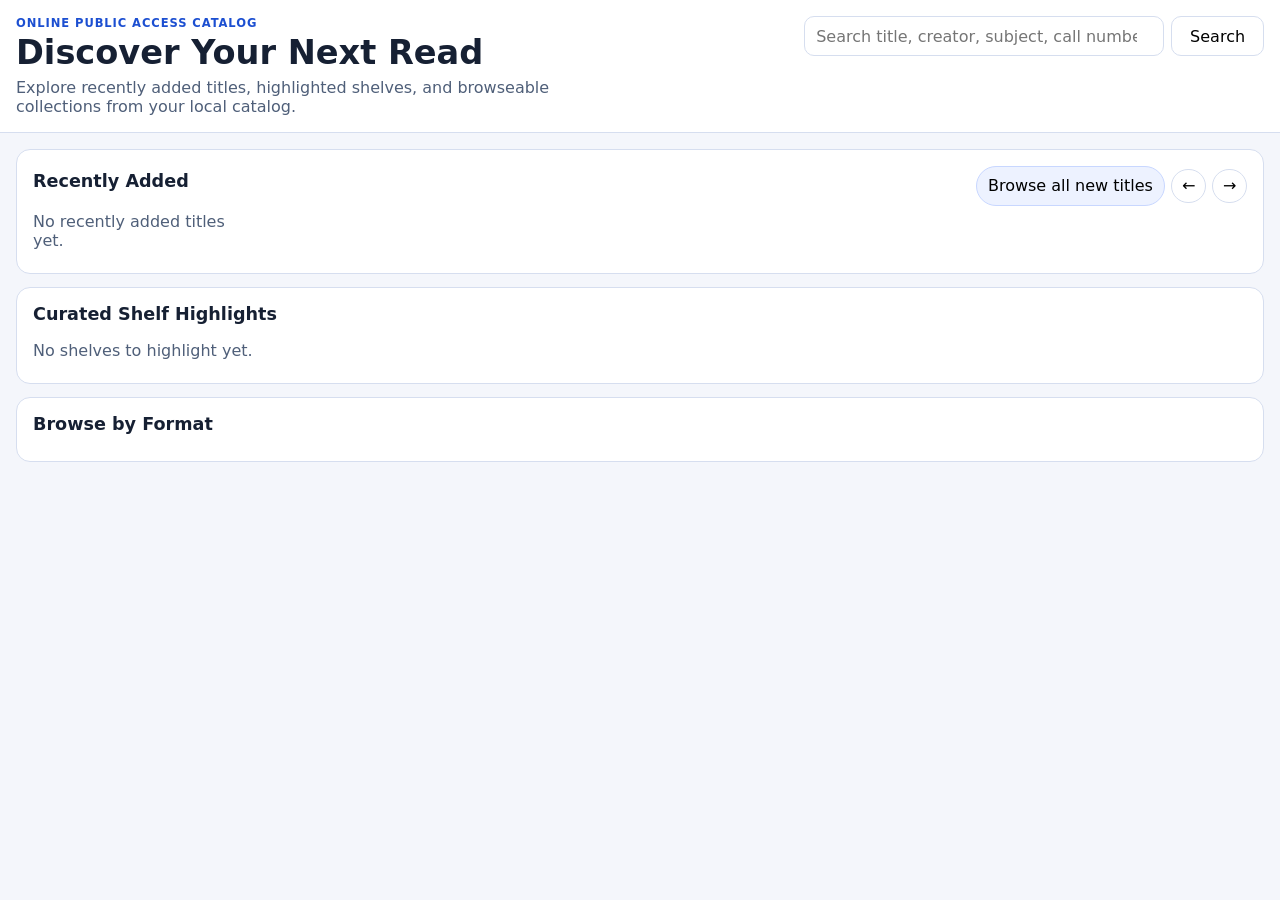
<file: opac.html>
<!doctype html>
<html lang="en">
  <head>
    <meta charset="UTF-8" />
    <meta http-equiv="refresh" content="0; url=./OPAC.html" />
    <title>Redirecting…</title>
  </head>
  <body>
    <p>Redirecting to <a href="./OPAC.html">OPAC</a>.</p>
  </body>
</html>
</file>
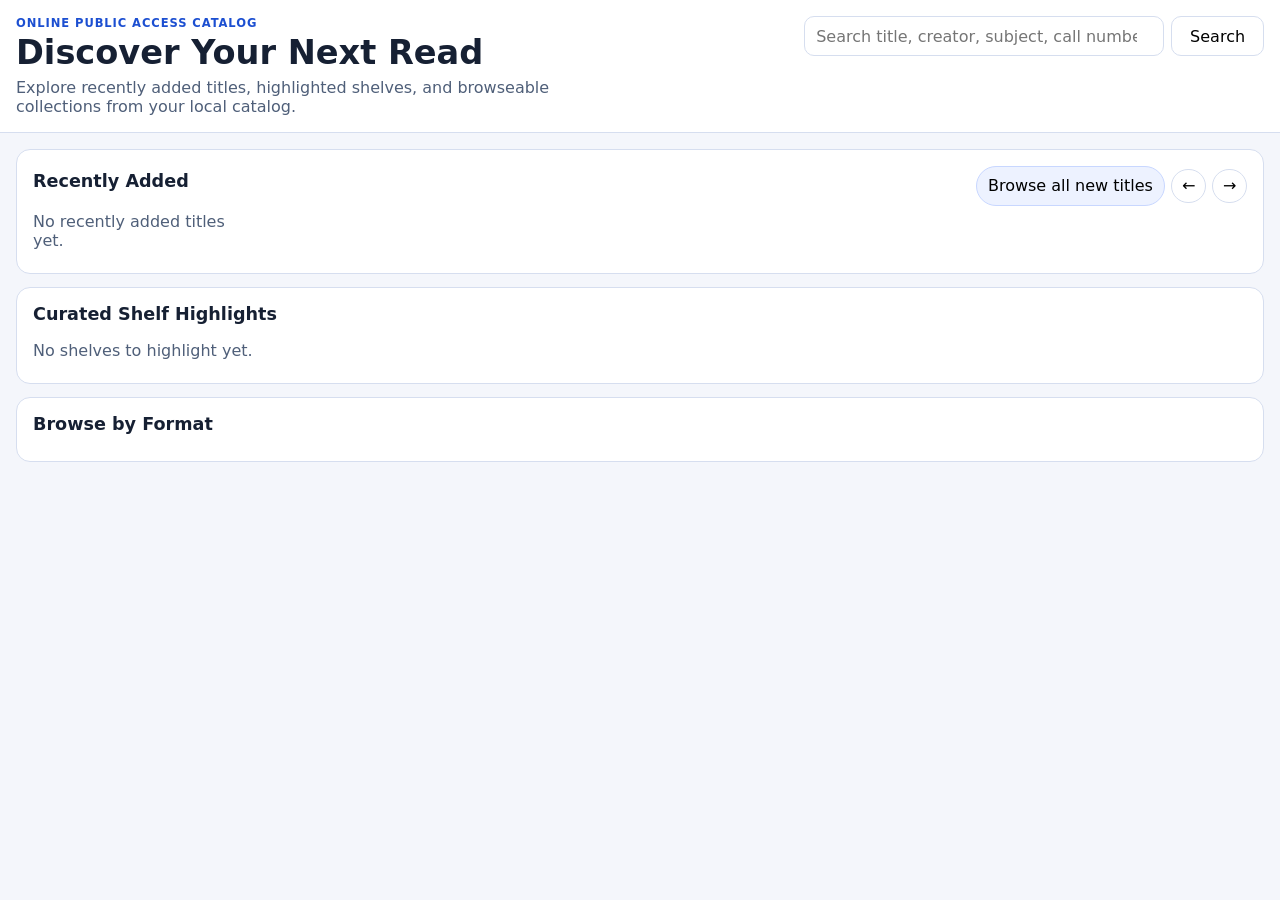
<file: OPAC.html>
<!doctype html>
<html lang="en">
  <head>
    <meta charset="UTF-8" />
    <meta name="viewport" content="width=device-width, initial-scale=1.0" />
    <title>Library OPAC</title>
    <link rel="stylesheet" href="OPAC.css" />
  </head>
  <body>
    <header class="opac-header">
      <div class="page-shell opac-header-inner">
        <div>
          <p class="eyebrow">Online Public Access Catalog</p>
          <h1>Discover Your Next Read</h1>
          <p class="subhead">Explore recently added titles, highlighted shelves, and browseable collections from your local catalog.</p>
        </div>

        <form id="headerSearchForm" class="header-search" role="search" aria-label="Catalog search">
          <label class="sr-only" for="headerKeyword">Search the catalog</label>
          <input id="headerKeyword" type="search" placeholder="Search title, creator, subject, call number…" />
          <button type="submit">Search</button>
        </form>
      </div>
    </header>

    <main class="page-shell homepage-sections">
      <section aria-labelledby="recentlyAddedHeading" class="feature-block edge-anchor">
        <div class="section-heading-row">
          <h2 id="recentlyAddedHeading">Recently Added</h2>

          <div class="scroller-controls">
            <button id="browseAllRecent" class="ghost-link" type="button">Browse all new titles</button>
            <button class="scroll-btn" data-target="recentlyAddedScroller" data-dir="left" type="button" aria-label="Scroll recently added left">←</button>
            <button class="scroll-btn" data-target="recentlyAddedScroller" data-dir="right" type="button" aria-label="Scroll recently added right">→</button>
          </div>
        </div>

        <div id="recentlyAddedScroller" class="horizontal-scroller" aria-live="polite"></div>
      </section>

      <section aria-labelledby="curatedShelvesHeading" class="feature-block edge-anchor">
        <h2 id="curatedShelvesHeading">Curated Shelf Highlights</h2>
        <div id="curatedShelves" class="shelf-grid" aria-live="polite"></div>
      </section>

      <section aria-labelledby="browseByFormatHeading" class="feature-block edge-anchor">
        <h2 id="browseByFormatHeading">Browse by Format</h2>
        <div id="formatPills" class="pill-list" aria-live="polite"></div>
      </section>

    </main>

    <div id="searchModal" class="modal" role="dialog" aria-modal="true" aria-labelledby="searchModalHeading" hidden>
      <div class="modal-card">
        <div class="modal-header">
          <h2 id="searchModalHeading">Search the Catalog</h2>
          <button id="closeSearchModal" class="icon-btn" type="button" aria-label="Close search">✕</button>
        </div>

        <section class="search-panel">
          <label>
            <span>Keyword</span>
            <input id="keyword" type="search" placeholder="Title, creator, subject, call number, or material number" />
          </label>

          <label>
            <span>Format</span>
            <select id="formatFilter">
              <option value="all">All formats</option>
            </select>
          </label>

          <label>
            <span>Availability</span>
            <select id="statusFilter">
              <option value="all">Any status</option>
              <option value="Available">Available</option>
              <option value="Checked In">Checked In</option>
              <option value="On Loan">On Loan</option>
              <option value="Reference Only">Reference Only</option>
            </select>
          </label>

          <label>
            <span>Sort</span>
            <select id="sortFilter">
              <option value="relevance">Relevance</option>
              <option value="newest">Newest year</option>
              <option value="oldest">Oldest year</option>
              <option value="title">Title A–Z</option>
            </select>
          </label>
        </section>

        <section id="results" class="results-grid" aria-live="polite"></section>
      </div>
    </div>

    <div id="recordModal" class="modal" role="dialog" aria-modal="true" aria-labelledby="recordModalHeading" hidden>
      <div class="modal-card record-modal-card">
        <div class="modal-header">
          <h2 id="recordModalHeading">Record Details</h2>
          <button id="closeRecordModal" class="icon-btn" type="button" aria-label="Close record details">✕</button>
        </div>
        <section id="recordDetailBody" class="record-detail-body"></section>
      </div>
    </div>

    <div id="shelfModal" class="modal" role="dialog" aria-modal="true" aria-labelledby="shelfModalHeading" hidden>
      <div class="modal-card">
        <div class="modal-header">
          <h2 id="shelfModalHeading">Curated Shelf</h2>
          <button id="closeShelfModal" class="icon-btn" type="button" aria-label="Close curated shelf">✕</button>
        </div>
        <section id="shelfModalBody" class="results-grid"></section>
      </div>
    </div>

    <template id="recordTemplate">
      <article class="card clickable-card" tabindex="0" role="button">
        <img class="card-cover" />
        <h3 class="card-title"></h3>
        <p class="card-meta"></p>
        <p class="card-line status"></p>
        <p class="card-line location"></p>
        <p class="card-line callnumber"></p>
        <p class="card-line subjects"></p>
      </article>
    </template>

    <template id="discoveryCardTemplate">
      <article class="mini-card clickable-card" tabindex="0" role="button">
        <img class="mini-cover" />
        <p class="mini-title"></p>
        <p class="mini-meta"></p>
      </article>
    </template>

    <script>
      const STORAGE_KEY_PRIMARY = "catalogRecordsV2";
      const STORAGE_KEY_LEGACY = "catalogRecords";
      const RECENTLY_VIEWED_KEY = "opacRecentlyViewed";
      const SETTINGS_KEY = "catalogSettingsV1";
      const PLACEHOLDER_COVER = "https://placehold.co/180x260?text=No+Cover";

      const els = {
        headerSearchForm: document.getElementById("headerSearchForm"),
        headerKeyword: document.getElementById("headerKeyword"),
        keyword: document.getElementById("keyword"),
        format: document.getElementById("formatFilter"),
        status: document.getElementById("statusFilter"),
        sort: document.getElementById("sortFilter"),
        results: document.getElementById("results"),
        recordTemplate: document.getElementById("recordTemplate"),
        discoveryCardTemplate: document.getElementById("discoveryCardTemplate"),
        modal: document.getElementById("searchModal"),
        closeModalBtn: document.getElementById("closeSearchModal"),
        recordModal: document.getElementById("recordModal"),
        closeRecordModalBtn: document.getElementById("closeRecordModal"),
        recordDetailBody: document.getElementById("recordDetailBody"),
        shelfModal: document.getElementById("shelfModal"),
        closeShelfModalBtn: document.getElementById("closeShelfModal"),
        shelfModalBody: document.getElementById("shelfModalBody"),
        shelfModalHeading: document.getElementById("shelfModalHeading"),
        recentlyAdded: document.getElementById("recentlyAddedScroller"),
        curatedShelves: document.getElementById("curatedShelves"),
        formatPills: document.getElementById("formatPills"),
        browseAllRecent: document.getElementById("browseAllRecent"),
      };

      const state = { records: [], recent: loadRecentRecords(), curatedShelves: [] };

      function loadIlsRecords() {
        const primaryRaw = localStorage.getItem(STORAGE_KEY_PRIMARY);
        const legacyRaw = localStorage.getItem(STORAGE_KEY_LEGACY);

        const tryParse = (raw) => {
          if (!raw) return [];
          try {
            const parsed = JSON.parse(raw);
            return Array.isArray(parsed) ? parsed : [];
          } catch {
            return [];
          }
        };

        const primary = tryParse(primaryRaw);
        const legacy = tryParse(legacyRaw);
        return (primary.length ? primary : legacy).map(normalize);
      }

      function normalize(record = {}) {
        return {
          id: record.id || `id-${Math.random().toString(16).slice(2)}`,
          title: String(record.title || "Untitled").trim(),
          creator: String(record.creator || "Unknown creator").trim(),
          format: String(record.format || "Other").trim(),
          year: record.year || "",
          status: String(record.status || "Available").trim(),
          location: String(record.location || "Location not specified").trim(),
          callNumber: String(record.callNumber || "").trim(),
          subjects: String(record.subjects || "").trim(),
          curatedShelf: String(record.curatedShelf || "").trim(),
          coverUrl: String(record.coverUrl || "").trim(),
          materialNumbers: Array.isArray(record.materialNumbers) ? record.materialNumbers : [],
          addedAt: Number(record.addedAt || 0),
        };
      }

      function openSearchModal(keyword = "") {
        els.keyword.value = keyword;
        els.modal.hidden = false;
        syncModalBodyState();
        renderSearchResults();
        els.keyword.focus();
      }

      function closeSearchModal() {
        els.modal.hidden = true;
        syncModalBodyState();
      }

      function openRecordModal(record) {
        els.recordModal.hidden = false;
        syncModalBodyState();
        renderRecordDetails(record);
        saveRecentRecord(record.id);
      }

      function closeRecordModal() {
        els.recordModal.hidden = true;
        syncModalBodyState();
      }

      function openShelfModal(shelfName) {
        const shelfRecords = state.records
          .filter((record) => record.curatedShelf === shelfName)
          .sort((a, b) => Number(b.addedAt || 0) - Number(a.addedAt || 0));
        els.shelfModalHeading.textContent = shelfName;
        els.shelfModalBody.innerHTML = "";
        if (!shelfRecords.length) {
          els.shelfModalBody.innerHTML = '<p class="empty">No records are currently assigned to this shelf.</p>';
        } else {
          const fragment = document.createDocumentFragment();
          shelfRecords.forEach((record) => fragment.append(createMiniCard(record)));
          els.shelfModalBody.append(fragment);
        }
        els.shelfModal.hidden = false;
        syncModalBodyState();
      }

      function closeShelfModal() {
        els.shelfModal.hidden = true;
        syncModalBodyState();
      }

      function syncModalBodyState() {
        const anyModalOpen = !els.modal.hidden || !els.recordModal.hidden || !els.shelfModal.hidden;
        document.body.classList.toggle("modal-open", anyModalOpen);
      }

      function loadRecentRecords() {
        try {
          const parsed = JSON.parse(localStorage.getItem(RECENTLY_VIEWED_KEY) || "[]");
          return Array.isArray(parsed) ? parsed.slice(0, 10) : [];
        } catch {
          return [];
        }
      }

      function saveRecentRecord(recordId) {
        state.recent = [recordId, ...state.recent.filter((id) => id !== recordId)].slice(0, 10);
        localStorage.setItem(RECENTLY_VIEWED_KEY, JSON.stringify(state.recent));
      }

      function populateFormatFilter(records) {
        const formats = [...new Set(records.map((r) => r.format).filter(Boolean))].sort((a, b) => a.localeCompare(b));
        const current = els.format.value;
        els.format.innerHTML = '<option value="all">All formats</option>';
        formats.forEach((format) => {
          const option = document.createElement("option");
          option.value = format;
          option.textContent = format;
          els.format.append(option);
        });
        if (formats.includes(current)) els.format.value = current;
      }

      function getFilteredRecords() {
        const keyword = els.keyword.value.trim().toLowerCase();
        const format = els.format.value;
        const status = els.status.value;
        const sort = els.sort.value;

        const filtered = state.records.filter((record) => {
          const haystack = `${record.title} ${record.creator} ${record.subjects} ${record.callNumber} ${record.materialNumbers.join(" ")}`.toLowerCase();
          const keywordMatch = !keyword || haystack.includes(keyword);
          const formatMatch = format === "all" || record.format === format;
          const statusMatch = status === "all" || record.status === status;
          return keywordMatch && formatMatch && statusMatch;
        });

        if (sort === "newest") filtered.sort((a, b) => Number(b.year || 0) - Number(a.year || 0));
        else if (sort === "oldest") filtered.sort((a, b) => Number(a.year || 0) - Number(b.year || 0));
        else if (sort === "title") filtered.sort((a, b) => a.title.localeCompare(b.title));
        else filtered.sort((a, b) => Number(b.addedAt || 0) - Number(a.addedAt || 0));

        return filtered;
      }

      function renderSearchResults() {
        const filtered = getFilteredRecords();
        els.results.innerHTML = "";

        if (!state.records.length) {
          const empty = document.createElement("p");
          empty.className = "empty";
          empty.textContent = "No records found in the ILS yet. Add records in ils.html, then refresh.";
          els.results.append(empty);
          return;
        }

        if (!filtered.length) {
          const empty = document.createElement("p");
          empty.className = "empty";
          empty.textContent = "No records match your filters.";
          els.results.append(empty);
          return;
        }

        const fragment = document.createDocumentFragment();

        filtered.forEach((record) => {
          const node = els.recordTemplate.content.firstElementChild.cloneNode(true);
          const cover = node.querySelector(".card-cover");
          cover.src = record.coverUrl || PLACEHOLDER_COVER;
          cover.loading = "lazy";
          cover.alt = `Cover for ${record.title}`;
          cover.onerror = () => {
            cover.src = PLACEHOLDER_COVER;
          };
          node.querySelector(".card-title").textContent = record.title;
          node.querySelector(".card-meta").textContent = `${record.creator} • ${record.format}${record.year ? ` • ${record.year}` : ""}`;
          node.querySelector(".status").textContent = `Status: ${record.status}`;
          node.querySelector(".location").textContent = `Location: ${record.location}`;
          node.querySelector(".callnumber").textContent = `Call #: ${record.callNumber || "Not assigned"}`;
          node.querySelector(".subjects").textContent = `Subjects: ${record.subjects || "Not provided"}`;
          node.addEventListener("click", () => openRecordModal(record));
          node.addEventListener("keydown", (event) => {
            if (event.key === "Enter" || event.key === " ") {
              event.preventDefault();
              openRecordModal(record);
            }
          });
          fragment.append(node);
        });

        els.results.append(fragment);
      }

      function createMiniCard(record) {
        const card = els.discoveryCardTemplate.content.firstElementChild.cloneNode(true);
        const cover = card.querySelector(".mini-cover");
        cover.src = record.coverUrl || PLACEHOLDER_COVER;
        cover.alt = `Cover for ${record.title}`;
        cover.loading = "lazy";
        cover.onerror = () => {
          cover.src = PLACEHOLDER_COVER;
        };
        card.querySelector(".mini-title").textContent = record.title;
        card.querySelector(".mini-meta").textContent = `${record.creator} • ${record.format}${record.year ? ` • ${record.year}` : ""}`;
        card.addEventListener("click", () => openRecordModal(record));
        card.addEventListener("keydown", (event) => {
          if (event.key === "Enter" || event.key === " ") {
            event.preventDefault();
            openRecordModal(record);
          }
        });
        return card;
      }

      function renderRecordDetails(record) {
        const isAvailable = ["available", "checked in"].includes(String(record.status || "").toLowerCase());
        const locationLabel = record.location || "Location not specified";
        const callNumberLabel = record.callNumber || "Not assigned";
        const materialNumbers = Array.isArray(record.materialNumbers) && record.materialNumbers.length
          ? record.materialNumbers.join(", ")
          : "Not provided";
        const recentMatches = state.recent
          .map((id) => state.records.find((r) => r.id === id))
          .filter(Boolean)
          .filter((r) => r.id !== record.id)
          .slice(0, 4);
        const related = state.records
          .filter((r) => r.id !== record.id && (r.creator === record.creator || r.format === record.format || r.subjects === record.subjects))
          .slice(0, 6);

        els.recordDetailBody.innerHTML = `
          <article class="record-profile">
            <img src="${record.coverUrl || PLACEHOLDER_COVER}" class="detail-cover" alt="Cover for ${record.title}" />
            <div>
              <h3>${record.title}</h3>
              <p class="detail-meta">${record.creator} • ${record.format}${record.year ? ` • ${record.year}` : ""}</p>
              <section class="record-core-facts" aria-label="Item availability and location">
                <div class="fact-panel">
                  <p class="fact-label">Availability</p>
                  <p class="fact-value"><span class="status-pill ${isAvailable ? "status-pill-available" : "status-pill-unavailable"}">${record.status}</span></p>
                </div>
                <div class="fact-panel">
                  <p class="fact-label">Location</p>
                  <p class="fact-value">${locationLabel}</p>
                </div>
                <div class="fact-panel">
                  <p class="fact-label">Call Number</p>
                  <p class="fact-value callout">${callNumberLabel}</p>
                </div>
              </section>
              <p class="detail-line"><strong>Subjects:</strong> ${record.subjects || "Not provided"}</p>
              <p class="detail-line"><strong>Material #:</strong> ${materialNumbers}</p>
              <p class="detail-line detail-tip"><strong>On shelf:</strong> Bring the call number to the ${locationLabel} desk for fastest pickup help.</p>
              <div class="record-actions">
                <button id="placeHoldBtn" type="button">Place Hold</button>
                <button id="copyCallNumberBtn" type="button">Copy Call Number</button>
                <button id="copyLinkBtn" type="button">Copy Link</button>
              </div>
              <p id="recordActionNotice" class="detail-notice" aria-live="polite"></p>
            </div>
          </article>
          <section>
            <h4>You might also like</h4>
            <div class="detail-chip-list">${related.length ? related.map((r) => `<button class="detail-chip" data-related-id="${r.id}" type="button">${r.title}</button>`).join("") : "<p class='empty'>No related titles available.</p>"}</div>
          </section>
          <section>
            <h4>Recently viewed</h4>
            <div class="detail-chip-list">${recentMatches.length ? recentMatches.map((r) => `<button class="detail-chip" data-related-id="${r.id}" type="button">${r.title}</button>`).join("") : "<p class='empty'>No recent records yet.</p>"}</div>
          </section>
        `;

        const detailCover = els.recordDetailBody.querySelector(".detail-cover");
        detailCover.onerror = () => {
          detailCover.src = PLACEHOLDER_COVER;
        };
        els.recordDetailBody.querySelector("#placeHoldBtn").addEventListener("click", () => {
          els.recordDetailBody.querySelector("#recordActionNotice").textContent = "Hold request placed. You would receive a pickup notice in a real OPAC workflow.";
        });
        els.recordDetailBody.querySelector("#copyCallNumberBtn").addEventListener("click", async () => {
          if (!record.callNumber) {
            els.recordDetailBody.querySelector("#recordActionNotice").textContent = "No call number is assigned for this record yet.";
            return;
          }
          try {
            await navigator.clipboard.writeText(record.callNumber);
            els.recordDetailBody.querySelector("#recordActionNotice").textContent = "Call number copied to clipboard.";
          } catch {
            els.recordDetailBody.querySelector("#recordActionNotice").textContent = "Copy failed. You can copy the call number manually.";
          }
        });
        els.recordDetailBody.querySelector("#copyLinkBtn").addEventListener("click", async () => {
          const url = `${location.origin}${location.pathname}#record=${encodeURIComponent(record.id)}`;
          try {
            await navigator.clipboard.writeText(url);
            els.recordDetailBody.querySelector("#recordActionNotice").textContent = "Record link copied to clipboard.";
          } catch {
            els.recordDetailBody.querySelector("#recordActionNotice").textContent = "Copy failed. You can copy the URL manually.";
          }
        });
        els.recordDetailBody.querySelectorAll("[data-related-id]").forEach((button) => {
          button.addEventListener("click", () => {
            const relatedRecord = state.records.find((r) => r.id === button.dataset.relatedId);
            if (relatedRecord) openRecordModal(relatedRecord);
          });
        });
      }
      function loadCuratedShelfNames() {
        try {
          const parsed = JSON.parse(localStorage.getItem(SETTINGS_KEY) || "{}");
          return Array.isArray(parsed.curatedShelves) ? parsed.curatedShelves : [];
        } catch {
          return [];
        }
      }

      function renderDiscovery() {
        els.recentlyAdded.innerHTML = "";
        els.curatedShelves.innerHTML = "";
        els.formatPills.innerHTML = "";

        if (!state.records.length) {
          els.recentlyAdded.innerHTML = '<p class="empty">No recently added titles yet.</p>';
          els.curatedShelves.innerHTML = '<p class="empty">No shelves to highlight yet.</p>';
          return;
        }

        const newest = [...state.records].sort((a, b) => Number(b.addedAt || 0) - Number(a.addedAt || 0)).slice(0, 18);
        newest.forEach((record) => els.recentlyAdded.append(createMiniCard(record)));

        const shelfMap = state.records.reduce((acc, record) => {
          if (!record.curatedShelf) return acc;
          (acc[record.curatedShelf] ||= []).push(record);
          return acc;
        }, {});
        const shelfNames = [...new Set([...(state.curatedShelves || []), ...Object.keys(shelfMap)])].sort((a, b) => a.localeCompare(b));
        if (!shelfNames.length) {
          els.curatedShelves.innerHTML = '<p class="empty">No shelves to highlight yet.</p>';
        }

        shelfNames.forEach((shelfName) => {
          const records = (shelfMap[shelfName] || []).sort((a, b) => Number(b.addedAt || 0) - Number(a.addedAt || 0));
          const container = document.createElement("article");
          container.className = "shelf-card";
          container.setAttribute("role", "button");
          container.setAttribute("tabindex", "0");
          container.innerHTML = `<h3>${shelfName}</h3>`;

          records.slice(0, 3).forEach((record) => {
            const row = document.createElement("p");
            row.className = "shelf-item";
            row.textContent = `${record.title} — ${record.creator}`;
            container.append(row);
          });
          if (!records.length) {
            const row = document.createElement("p");
            row.className = "shelf-item";
            row.textContent = "No titles assigned yet.";
            container.append(row);
          }

          const count = document.createElement("p");
          count.className = "shelf-count";
          count.textContent = `${records.length} title${records.length === 1 ? "" : "s"}`;
          container.append(count);

          container.addEventListener("click", () => openShelfModal(shelfName));
          container.addEventListener("keydown", (event) => {
            if (event.key === "Enter" || event.key === " ") {
              event.preventDefault();
              openShelfModal(shelfName);
            }
          });
          els.curatedShelves.append(container);
        });

        const formatCounts = state.records.reduce((acc, record) => {
          acc[record.format] = (acc[record.format] || 0) + 1;
          return acc;
        }, {});

        Object.entries(formatCounts)
          .sort((a, b) => b[1] - a[1])
          .forEach(([format, count]) => {
            const pill = document.createElement("button");
            pill.type = "button";
            pill.className = "format-pill";
            pill.textContent = `${format} (${count})`;
            pill.addEventListener("click", () => {
              els.format.value = format;
              openSearchModal();
            });
            els.formatPills.append(pill);
          });

        setupScrollerButtons();
      }

      function setupScrollerButtons() {
        document.querySelectorAll(".scroll-btn").forEach((btn) => {
          btn.onclick = () => {
            const targetId = btn.dataset.target;
            const direction = btn.dataset.dir === "right" ? 1 : -1;
            const scroller = document.getElementById(targetId);
            if (!scroller) return;

            const firstCard = scroller.querySelector(".mini-card");
            if (!firstCard) return;

            const styles = getComputedStyle(scroller);
            const gap = parseFloat(styles.columnGap || styles.gap || 0);
            const scrollAmount = (firstCard.offsetWidth + gap) * 6;

            scroller.scrollBy({
              left: scrollAmount * direction,
              behavior: "smooth"
            });
          };
        });
      }

      function reloadFromIls() {
        state.records = loadIlsRecords();
        state.curatedShelves = loadCuratedShelfNames();
        populateFormatFilter(state.records);
        renderDiscovery();
        renderSearchResults();
        openRecordFromHash();
      }

      function openRecordFromHash() {
        const match = location.hash.match(/record=([^&]+)/);
        if (!match) return;
        const id = decodeURIComponent(match[1]);
        const record = state.records.find((item) => item.id === id);
        if (record) openRecordModal(record);
      }

      [els.keyword, els.format, els.status, els.sort].forEach((element) => element.addEventListener("input", renderSearchResults));
      els.closeModalBtn.addEventListener("click", closeSearchModal);
      els.closeRecordModalBtn.addEventListener("click", closeRecordModal);
      els.closeShelfModalBtn.addEventListener("click", closeShelfModal);

      els.modal.addEventListener("click", (event) => {
        if (event.target === els.modal) closeSearchModal();
      });

      els.recordModal.addEventListener("click", (event) => {
        if (event.target === els.recordModal) closeRecordModal();
      });

      els.shelfModal.addEventListener("click", (event) => {
        if (event.target === els.shelfModal) closeShelfModal();
      });

      els.headerSearchForm.addEventListener("submit", (event) => {
        event.preventDefault();
        openSearchModal(els.headerKeyword.value.trim());
      });

      if (els.browseAllRecent) {
        els.browseAllRecent.addEventListener("click", () => {
          els.sort.value = "newest";
          els.status.value = "all";
          els.format.value = "all";
          openSearchModal();
        });
      }

      window.addEventListener("storage", reloadFromIls);
      window.addEventListener("keydown", (event) => {
        if (event.key === "Escape" && !els.modal.hidden) closeSearchModal();
        if (event.key === "Escape" && !els.recordModal.hidden) closeRecordModal();
        if (event.key === "Escape" && !els.shelfModal.hidden) closeShelfModal();
      });

      reloadFromIls();
    </script>
  </body>
</html>
</file>
<file: opac.css>
@import url("./OPAC.css");
</file>
<file: ils.css>
:root {
  --ils-bg: #fff;
  --ils-surface: #f6f6f6;
  --ils-surface-2: #f2f2f2;
  --ils-text: #111;
  --ils-muted: #4b4b4b;
  --ils-border: #1e1e1e;
  --ils-border-soft: #d8d8d8;
  --ils-accent: #1849d6;
  --ils-danger: #b42318;
  --ils-radius: 8px;
  --ils-space-1: 4px;
  --ils-space-2: 8px;
  --ils-space-3: 12px;
  --ils-space-4: 16px;
  --ils-space-5: 20px;
  --ils-space-6: 24px;
  --ils-space-7: 32px;
}

* { box-sizing: border-box; }

.ils-body {
  margin: 0;
  background: var(--ils-bg);
  color: var(--ils-text);
  font-family: "Inter", "Helvetica Neue", Arial, sans-serif;
  line-height: 1.4;
}

.ils-body .hidden,
.ils-body .sr-only { display: none !important; }

.ils-body .ils-app-shell {
  min-height: 100vh;
  display: grid;
  grid-template-columns: 240px minmax(0, 1fr);
}

.ils-body .ils-sidebar {
  position: sticky;
  top: 0;
  height: 100vh;
  border-right: 1px solid var(--ils-border);
  padding: var(--ils-space-4);
  background: #fff;
  overflow: auto;
}

.ils-body .ils-sidebar-brand {
  padding-bottom: var(--ils-space-4);
  border-bottom: 1px solid var(--ils-border-soft);
  margin-bottom: var(--ils-space-4);
}

.ils-body .ils-brand-kicker,
.ils-body .ils-toolbar-label,
.ils-body .ils-module-kicker,
.ils-body .dashboard-label {
  margin: 0;
  font-size: 11px;
  text-transform: uppercase;
  letter-spacing: .08em;
  color: var(--ils-muted);
  font-weight: 600;
}

.ils-body .ils-brand-title,
.ils-body .ils-toolbar-title,
.ils-body .ils-section-title {
  margin: 4px 0 0;
  font-size: 18px;
  line-height: 1.2;
}

.ils-body .ils-sidebar-nav,
.ils-body .ils-nav-item,
.ils-body .ils-subnav {
  display: grid;
  gap: 4px;
}

.ils-body .ils-subnav { padding-left: 14px; margin-top: 2px; }

.ils-body .button,
.ils-body .ils-section-btn,
.ils-body .ils-subnav-btn {
  appearance: none;
  border: 1px solid var(--ils-border);
  border-radius: var(--ils-radius);
  min-height: 36px;
  padding: 8px 12px;
  background: #111;
  color: #fff;
  font-weight: 600;
  cursor: pointer;
  text-align: left;
}

.ils-body .button-secondary,
.ils-body .ils-section-btn,
.ils-body .ils-subnav-btn,
.ils-body .dashboard-action-button {
  background: #fff;
  color: var(--ils-text);
}

.ils-body .button-primary,
.ils-body .ils-section-btn.is-active,
.ils-body .ils-subnav-btn.is-active,
.ils-body .circulation-tab-btn.is-active,
.ils-body .acquisition-stage-btn.is-active {
  background: #111;
  color: #fff;
}

.ils-body button:focus-visible,
.ils-body input:focus-visible,
.ils-body select:focus-visible,
.ils-body textarea:focus-visible,
.ils-body .search-result-item.is-active {
  outline: 2px solid var(--ils-accent);
  outline-offset: 1px;
}

.ils-body .ils-main-shell {
  min-width: 0;
  display: grid;
  grid-template-rows: auto 1fr;
}

.ils-body .ils-toolbar {
  position: sticky;
  top: 0;
  z-index: 10;
  display: grid;
  grid-template-columns: minmax(180px, 250px) minmax(300px, 1fr) auto;
  gap: var(--ils-space-3);
  align-items: center;
  padding: 10px var(--ils-space-5);
  border-bottom: 1px solid var(--ils-border);
  background: #fff;
}

.ils-body .ils-toolbar-search { position: relative; }
.ils-body .ils-toolbar-utility { display: flex; align-items: center; gap: 8px; }

.ils-body .ils-opac-link {
  border: 1px solid var(--ils-border);
  border-radius: var(--ils-radius);
  padding: 7px 10px;
  text-decoration: none;
  color: var(--ils-text);
  font-weight: 600;
}

.ils-body .ils-content {
  padding: var(--ils-space-4) var(--ils-space-5) var(--ils-space-6);
  display: grid;
  gap: var(--ils-space-4);
  align-content: start;
}

.ils-body .ils-module-header,
.ils-body .card-like,
.ils-body .panel-card,
.ils-body .summary-card,
.ils-body .dashboard-panel,
.ils-body .editor-panel,
.ils-body .modal-content,
.ils-body .acquisition-form-panel,
.ils-body .acquisition-stage-card,
.ils-body .record-sticky-actions,
.ils-body .notice-print-sheet {
  border: 1px solid var(--ils-border);
  border-radius: var(--ils-radius);
  background: #fff;
  box-shadow: none;
}

.ils-body .ils-module-header {
  display: flex;
  justify-content: space-between;
  align-items: center;
  gap: var(--ils-space-4);
  padding: 10px 12px;
}

.ils-body .ils-section-description,
.ils-body .muted,
.ils-body .dashboard-section-note,
.ils-body .dashboard-stat-copy,
.ils-body .dashboard-preview-row span,
.ils-body .search-result-item span,
.ils-body .search-popover-empty,
.ils-body label > span,
.ils-body .status-label,
.ils-body .detail-label,
.ils-body .summary-card-label { color: var(--ils-muted); }

.ils-body input,
.ils-body select,
.ils-body textarea {
  width: 100%;
  min-height: 36px;
  border: 1px solid var(--ils-border);
  border-radius: var(--ils-radius);
  padding: 8px 10px;
  background: #fff;
  color: var(--ils-text);
  margin-top: 4px;
}

.ils-body .simple-form,
.ils-body .form-grid,
.ils-body .cataloging-workspace-form,
.ils-body .cataloging-section,
.ils-body .patrons-shell,
.ils-body .dashboard-home,
.ils-body .admin-tab-panel { display: grid; gap: var(--ils-space-4); }

.ils-body .form-grid,
.ils-body .patron-form-grid,
.ils-body .patron-notices-filter-grid,
.ils-body .workspace-holdings-toolbar,
.ils-body .acquisition-detail-grid,
.ils-body .summary-card-grid {
  grid-template-columns: repeat(auto-fit, minmax(180px, 1fr));
}

.ils-body .search-popover,
.ils-body .patron-search-results {
  position: absolute;
  z-index: 20;
  left: 0;
  right: 0;
  background: #fff;
  border: 1px solid var(--ils-border);
  border-radius: var(--ils-radius);
  max-height: 320px;
  overflow: auto;
  padding: 4px;
}

.ils-body .search-result-item,
.ils-body .patron-search-result {
  border: 0;
  background: #fff;
  color: var(--ils-text);
  padding: 8px;
  border-radius: 6px;
  text-align: left;
}

.ils-body .search-result-item:hover,
.ils-body .patron-search-result:hover,
.ils-body .patron-search-result.is-active,
.ils-body tr:hover td { background: var(--ils-surface); }

.ils-body .header-quick-counters { display: flex; gap: 6px; }
.ils-body .quick-counter-btn { min-width: 112px; display: grid; gap: 2px; }
.ils-body .quick-counter-total { font-size: 12px; color: var(--ils-muted); }
.ils-body .quick-counter-feedback { grid-column: 1 / -1; margin: 0; font-size: 12px; color: var(--ils-muted); }

.ils-body .dashboard-date-row { justify-content: flex-end; display: flex; }
.ils-body .dashboard-layout-grid { display: grid; gap: var(--ils-space-4); grid-template-columns: 1fr 1fr; }
.ils-body .dashboard-stats-grid { display: grid; gap: 10px; grid-template-columns: repeat(4, minmax(0, 1fr)); }
.ils-body .dashboard-stat-card,
.ils-body .dashboard-action-button,
.ils-body .dashboard-task-row,
.ils-body .dashboard-preview-row,
.ils-body .dashboard-activity-row {
  border: 1px solid var(--ils-border);
  border-radius: var(--ils-radius);
  background: #fff;
  color: var(--ils-text);
  padding: 10px;
  text-align: left;
}
.ils-body .dashboard-stat-card,
.ils-body .dashboard-action-button,
.ils-body .dashboard-task-row {
  min-height: 140px;
  aspect-ratio: 1 / 1;
}
.ils-body .dashboard-stat-card,
.ils-body .dashboard-action-button,
.ils-body .dashboard-task-row,
.ils-body .dashboard-task-row.is-empty {
  display: flex;
  flex-direction: column;
  justify-content: space-between;
}
.ils-body .dashboard-card-button {
  display: grid;
  gap: 4px;
  width: 100%;
  box-shadow: 0 1px 2px rgba(16, 24, 40, 0.06);
}
.ils-body .dashboard-card-button:hover { border-color: var(--ils-accent); }
.ils-body .dashboard-stat-label { font-size: 11px; text-transform: uppercase; letter-spacing: .06em; color: var(--ils-muted); }
.ils-body .dashboard-stat-value { font-size: 28px; line-height: 1.1; }
.ils-body .dashboard-actions-grid { display: grid; gap: 8px; grid-template-columns: repeat(2, minmax(0, 1fr)); }
.ils-body .dashboard-task-list,
.ils-body .dashboard-preview-stack,
.ils-body .dashboard-list { display: grid; gap: 8px; list-style: none; padding: 0; margin: 0; }
.ils-body .dashboard-task-list { grid-template-columns: repeat(2, minmax(0, 1fr)); }

.ils-body .circulation-subtabs { display: flex; gap: 8px; flex-wrap: wrap; }
.ils-body .circulation-mode-banner {
  border: 2px solid #111;
  border-radius: var(--ils-radius);
  background: #fff;
  padding: 10px 12px;
}
.ils-body .circulation-mode-banner-checkout { border-left: 6px solid #111; }
.ils-body .circulation-mode-banner-checkin { border-left: 6px solid var(--ils-accent); }
.ils-body .circulation-mode-banner-holds { border-left: 6px solid #666; }
.ils-body .circulation-checkout-layout,
.ils-body .circulation-checkin-layout,
.ils-body .circulation-holds-layout { display: grid; gap: var(--ils-space-4); grid-template-columns: minmax(0, 1.25fr) minmax(280px, .75fr); }
.ils-body .circulation-workflow-card,
.ils-body .circulation-receipt,
.ils-body .recent-transactions-panel,
.ils-body .checkout-patron-card,
.ils-body .circulation-message-panel,
.ils-body .checkin-result-panel,
.ils-body .checkout-context-panel,
.ils-body .circulation-status-card {
  border: 1px solid var(--ils-border);
  border-radius: var(--ils-radius);
  background: #fff;
  padding: 12px;
}
.ils-body .checkout-patron-card.empty-state,
.ils-body .empty-state,
.ils-body .acquisition-empty-state { border: 1px dashed var(--ils-border); background: #fff; color: var(--ils-muted); }
.ils-body .checkout-card-grid,
.ils-body .checkin-result-grid { grid-template-columns: repeat(2, minmax(0, 1fr)); }

.ils-body .acquisitions-stage-nav { display: grid; grid-template-columns: repeat(5, minmax(0, 1fr)); gap: 8px; }
.ils-body .acquisition-summary-grid { display: grid; grid-template-columns: repeat(4, minmax(0, 1fr)); gap: 8px; }
.ils-body .acquisition-summary-card { border: 1px solid var(--ils-border); border-radius: var(--ils-radius); background: #fff; padding: 10px; }
.ils-body .acquisitions-orders-layout,
.ils-body .patron-notices-main-grid,
.ils-body .patron-notices-bottom-grid,
.ils-body .dashboard-work-row,
.ils-body .workspace-columns {
  display: grid;
  gap: var(--ils-space-4);
  grid-template-columns: minmax(0, 1.2fr) minmax(300px, .8fr);
}

.ils-body table,
.ils-body .holds-table,
.ils-body .serials-table {
  width: 100%;
  border-collapse: collapse;
  border: 1px solid var(--ils-border);
}
.ils-body th,
.ils-body td {
  border-bottom: 1px solid var(--ils-border-soft);
  padding: 9px 10px;
  text-align: left;
  vertical-align: top;
}
.ils-body th {
  position: sticky;
  top: 0;
  background: #fff;
  font-size: 12px;
  text-transform: uppercase;
  letter-spacing: .05em;
}
.ils-body .table-wrap,
.ils-body .acquisition-data-table-wrap { overflow: auto; }

.ils-body .admin-tab-nav { display: flex; gap: 8px; flex-wrap: wrap; margin: 0; }
.ils-body .badge,
.ils-body .transaction-badge,
.ils-body .circulation-gate-badge,
.ils-body .checkout-card-chip {
  border: 1px solid var(--ils-border);
  background: #fff;
  color: var(--ils-text);
  border-radius: 999px;
  font-size: 11px;
  padding: 2px 8px;
}
.ils-body .status-message { min-height: 18px; margin: 0; }
.ils-body .status-message.is-error,
.ils-body .error,
.ils-body .warning { color: var(--ils-danger); }

.ils-body .modal {
  position: fixed;
  inset: 0;
  background: rgba(0,0,0,.4);
  display: grid;
  place-items: center;
  padding: var(--ils-space-4);
  z-index: 30;
}
.ils-body .modal-content {
  width: min(1180px, 100%);
  max-height: 92vh;
  overflow: auto;
  padding: var(--ils-space-4);
}

@media (max-width: 1200px) {
  .ils-body .dashboard-stats-grid { grid-template-columns: repeat(2, minmax(0, 1fr)); }
  .ils-body .acquisition-summary-grid { grid-template-columns: repeat(2, minmax(0, 1fr)); }
}

@media (max-width: 980px) {
  .ils-body .ils-app-shell { grid-template-columns: 1fr; }
  .ils-body .ils-sidebar { position: static; height: auto; border-right: 0; border-bottom: 1px solid var(--ils-border); }
  .ils-body .ils-toolbar { grid-template-columns: 1fr; }
  .ils-body .dashboard-layout-grid,
  .ils-body .dashboard-actions-grid,
  .ils-body .dashboard-task-list,
  .ils-body .circulation-checkout-layout,
  .ils-body .circulation-checkin-layout,
  .ils-body .circulation-holds-layout,
  .ils-body .acquisitions-orders-layout,
  .ils-body .patron-notices-main-grid,
  .ils-body .patron-notices-bottom-grid,
  .ils-body .workspace-columns,
  .ils-body .dashboard-work-row { grid-template-columns: 1fr; }
  .ils-body .acquisitions-stage-nav { grid-template-columns: repeat(2, minmax(0, 1fr)); }
}
</file>
<file: OPAC.css>
:root {
  color-scheme: light;
  --bg: #f4f6fb;
  --surface: #ffffff;
  --ink: #162033;
  --muted: #4f5f79;
  --border: #d6deef;
  --accent: #1c4fd1;
}

* { box-sizing: border-box; }

body {
  margin: 0;
  font-family: Inter, system-ui, -apple-system, Segoe UI, Roboto, sans-serif;
  color: var(--ink);
  background: var(--bg);
  overflow-x: hidden;
}

body.modal-open {
  overflow: hidden;
}

.opac-header {
  border-bottom: 1px solid var(--border);
  background: var(--surface);
  padding: 1rem 0;
}

.page-shell {
  width: min(1700px, calc(100% - 2rem));
  margin-inline: auto;
}

.opac-header-inner {
  display: flex;
  justify-content: space-between;
  gap: 1rem;
  align-items: flex-start;
}

.homepage-sections {
  display: grid;
  gap: 0.85rem;
  margin-top: 1rem;
  margin-bottom: 2rem;
}

.eyebrow {
  margin: 0;
  text-transform: uppercase;
  letter-spacing: 0.08em;
  font-size: 0.72rem;
  color: var(--accent);
  font-weight: 700;
}

h1 {
  margin: 0.2rem 0 0.35rem;
  font-size: clamp(1.4rem, 2.8vw, 2.1rem);
}

.subhead {
  margin: 0;
  color: var(--muted);
  max-width: 60ch;
}

.header-search {
  display: grid;
  grid-template-columns: minmax(220px, 360px) auto;
  gap: 0.45rem;
  width: min(100%, 460px);
}

.sr-only {
  position: absolute;
  width: 1px;
  height: 1px;
  padding: 0;
  margin: -1px;
  overflow: hidden;
  clip: rect(0, 0, 0, 0);
  border: 0;
}

.feature-block {
  background: var(--surface);
  border: 1px solid var(--border);
  border-radius: 14px;
  padding: 1rem;
}

.edge-anchor {
  width: 100%;
}

.section-heading-row {
  display: flex;
  justify-content: space-between;
  align-items: center;
  gap: 0.7rem;
}

h2 {
  margin: 0 0 0.65rem;
  font-size: 1.1rem;
}

.horizontal-scroller {
  display: grid;
  grid-auto-flow: column;
  grid-auto-columns: calc((100% - (5 * 0.75rem)) / 6);
  gap: 0.75rem;
  overflow-x: hidden;
  scroll-behavior: smooth;
}

.scroller-controls {
  display: flex;
  align-items: center;
  gap: 0.4rem;
  flex-wrap: wrap;
}

.scroll-btn {
  width: auto;
  border-radius: 999px;
  padding: 0.4rem 0.6rem;
  border: 1px solid var(--border);
  background: var(--surface);
  cursor: pointer;
}

.mini-card {
  border: 1px solid var(--border);
  border-radius: 12px;
  padding: 0.7rem;
  background: linear-gradient(180deg, #ffffff 0%, #f9fbff 100%);
  min-width: 0;
  display: grid;
}

.mini-title {
  margin: 0;
  font-weight: 700;
}

.mini-meta {
  margin: 0.4rem 0 0;
  color: var(--muted);
  font-size: 0.9rem;
}

.shelf-grid {
  display: grid;
  grid-template-columns: repeat(auto-fit, minmax(220px, 1fr));
  gap: 0.75rem;
}

.shelf-card {
  border: 1px solid var(--border);
  border-radius: 12px;
  padding: 0.75rem;
  background: #f8faff;
  cursor: pointer;
}

.shelf-card h3 {
  margin: 0 0 0.5rem;
  font-size: 0.98rem;
}

.shelf-item {
  margin: 0.3rem 0;
  color: var(--muted);
}

.shelf-count {
  margin: 0.65rem 0 0;
  color: var(--accent);
  font-size: 0.88rem;
  font-weight: 600;
}

.pill-list {
  display: flex;
  flex-wrap: wrap;
  gap: 0.55rem;
}

.format-pill,
.ghost-link {
  width: auto;
  border-radius: 999px;
}

.ghost-link {
  background: #edf2ff;
  border: 1px solid #c8d7ff;
}

.search-panel {
  background: var(--surface);
  border: 1px solid var(--border);
  border-radius: 14px;
  padding: 0.9rem;
  display: grid;
  grid-template-columns: repeat(auto-fit, minmax(150px, 1fr));
  gap: 0.7rem;
}

label span {
  display: block;
  font-size: 0.83rem;
  color: var(--muted);
  margin-bottom: 0.2rem;
}

input,
select,
button {
  width: 100%;
  border: 1px solid var(--border);
  border-radius: 10px;
  padding: 0.6rem 0.7rem;
  font: inherit;
}

button {
  cursor: pointer;
  background: var(--surface);
}

.summary-row {
  display: flex;
  justify-content: space-between;
  gap: 0.65rem;
  align-items: center;
}

#summary {
  margin: 0;
  color: var(--muted);
}

#refreshBtn {
  width: auto;
  border-radius: 999px;
  border-color: #bfcdf0;
}

.modal {
  position: fixed;
  inset: 0;
  background: rgba(19, 28, 48, 0.55);
  display: grid;
  place-items: center;
  padding: 1rem;
  z-index: 30;
}

.modal[hidden] {
  display: none;
}

.modal-card {
  width: min(1100px, 100%);
  max-height: 90vh;
  overflow: auto;
  background: var(--bg);
  border-radius: 16px;
  padding: 1rem;
  border: 1px solid #b7c5e9;
}

.modal-header {
  display: flex;
  justify-content: space-between;
  align-items: center;
  margin-bottom: 0.75rem;
}

.modal-header h2 {
  margin: 0;
}

.icon-btn {
  width: auto;
  border-radius: 999px;
  padding-inline: 0.75rem;
}

.results-grid {
  display: grid;
  grid-template-columns: repeat(auto-fill, minmax(min(220px, 100%), 1fr));
  gap: 0.7rem;
  margin-top: 0.8rem;
}

.card {
  background: var(--surface);
  border: 1px solid var(--border);
  border-radius: 14px;
  padding: 0.85rem;
}

.clickable-card {
  cursor: pointer;
  transition: transform 0.14s ease, box-shadow 0.14s ease, border-color 0.14s ease;
}

.clickable-card:hover,
.clickable-card:focus-visible {
  transform: translateY(-2px);
  border-color: #a9beef;
  box-shadow: 0 8px 18px rgba(24, 52, 121, 0.12);
  outline: none;
}

.card-cover {
  width: 100%;
  max-width: 180px;
  aspect-ratio: 3 / 4;
  object-fit: cover;
  border-radius: 10px;
  margin-bottom: 0.6rem;
  border: 1px solid var(--border);
}

.card-title { margin: 0; font-size: 1.05rem; }
.card-meta { margin: 0.35rem 0 0.5rem; color: var(--muted); }
.card-line { margin: 0.2rem 0; font-size: 0.94rem; }
.empty { margin: 0.4rem 0; color: var(--muted); }

.mini-cover {
  width: 100%;
  max-width: 180px;
  aspect-ratio: 3 / 4;
  object-fit: contain;
  background: #fff;
  border-radius: 8px;
  margin-bottom: 0.45rem;
  border: 1px solid var(--border);
}

.record-modal-card {
  width: min(860px, 100%);
}

.record-profile {
  display: grid;
  grid-template-columns: 180px 1fr;
  gap: 1rem;
  margin-bottom: 1rem;
}

.detail-cover {
  width: 100%;
  aspect-ratio: 3 / 4;
  object-fit: cover;
  border-radius: 10px;
  border: 1px solid var(--border);
}

.detail-meta,
.detail-line {
  margin: 0.35rem 0;
  color: var(--muted);
}

.record-core-facts {
  margin: 0.75rem 0 0.8rem;
  display: grid;
  grid-template-columns: repeat(auto-fit, minmax(170px, 1fr));
  gap: 0.55rem;
}

.fact-panel {
  border: 1px solid #c7d5f3;
  border-radius: 10px;
  background: #f7faff;
  padding: 0.55rem 0.65rem;
}

.fact-label {
  margin: 0;
  text-transform: uppercase;
  letter-spacing: 0.06em;
  font-size: 0.72rem;
  color: #3d5ca6;
  font-weight: 700;
}

.fact-value {
  margin: 0.3rem 0 0;
  color: var(--ink);
  font-weight: 700;
}

.fact-value.callout {
  font-family: ui-monospace, SFMono-Regular, Menlo, Monaco, Consolas, "Liberation Mono", "Courier New", monospace;
  background: #eef3ff;
  border: 1px solid #ccdaf8;
  border-radius: 8px;
  padding: 0.25rem 0.45rem;
  display: inline-block;
}

.status-pill {
  display: inline-block;
  border-radius: 999px;
  padding: 0.25rem 0.7rem;
  font-size: 0.82rem;
  border: 1px solid transparent;
}

.status-pill-available {
  background: #e9faee;
  color: #0f6a37;
  border-color: #b9e6c8;
}

.status-pill-unavailable {
  background: #fff2e8;
  color: #985319;
  border-color: #f0d1b4;
}

.detail-tip {
  background: #f5f8ff;
  border: 1px solid #d8e2fa;
  border-radius: 10px;
  padding: 0.5rem 0.65rem;
}

.record-actions {
  display: flex;
  flex-wrap: wrap;
  gap: 0.5rem;
  margin-top: 0.8rem;
}

.record-actions button,
.detail-chip {
  width: auto;
  border-radius: 999px;
}

.detail-notice {
  min-height: 1.3rem;
  margin: 0.65rem 0 0;
  color: var(--accent);
}

.detail-chip-list {
  display: flex;
  flex-wrap: wrap;
  gap: 0.45rem;
}

@media (max-width: 1100px) {
  .horizontal-scroller {
    grid-auto-columns: calc((100% - (2 * 0.75rem)) / 3);
  }
}

@media (max-width: 700px) {
  .modal {
    padding: 0.5rem;
  }

  .modal-card {
    max-height: calc(100vh - 1rem);
  }

  .opac-header-inner {
    flex-direction: column;
  }

  .header-search {
    grid-template-columns: 1fr;
  }

  .summary-row {
    flex-direction: column;
    align-items: flex-start;
  }

  .record-profile {
    grid-template-columns: 1fr;
  }

  .detail-cover {
    max-width: 180px;
  }

  .horizontal-scroller {
    grid-auto-columns: calc((100% - 0.75rem) / 2);
  }
}

@media (max-width: 520px) {
  .results-grid {
    grid-template-columns: 1fr;
  }

  .search-panel {
    grid-template-columns: 1fr;
  }

  .scroller-controls {
    width: 100%;
    justify-content: flex-start;
  }
}
</file>
